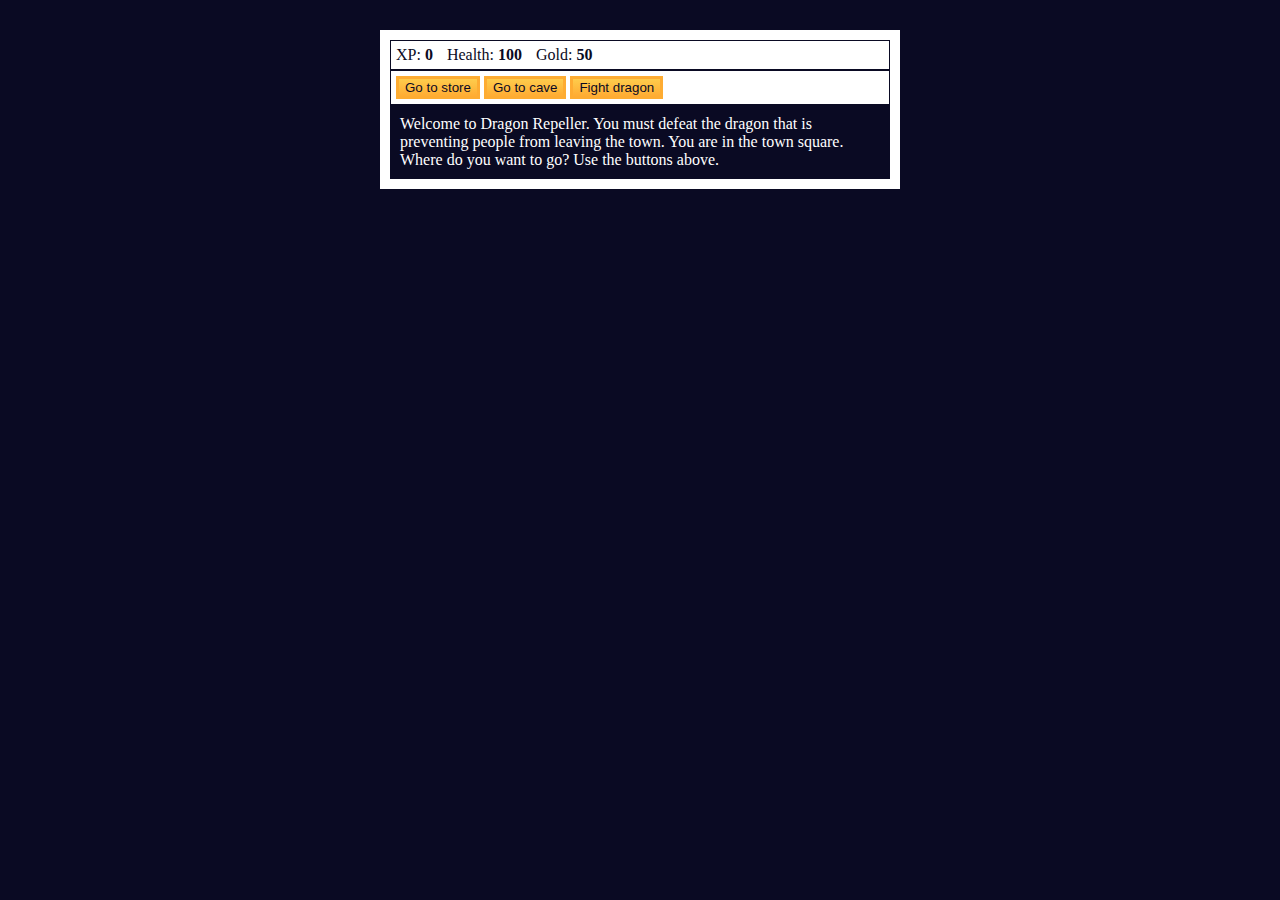
<file: JavaScript RolePlayingGame/index.html>
<!DOCTYPE html>
<html lang="en">
  <head>
    <meta charset="utf-8">
    <link rel="stylesheet" href="./style.css">
    <script src="./script.js" defer></script>
    <title>RPG - Dragon Repeller</title>
  </head>
  <body>
    <div id="game">
      <div id="stats">
        <span class="stat">XP: <strong><span id="xpText">0</span></strong></span>
        <span class="stat">Health: <strong><span id="healthText">100</span></strong></span>
        <span class="stat">Gold: <strong><span id="goldText">50</span></strong></span>
      </div>
      <div id="controls">
        <button id="button1">Go to store</button>
        <button id="button2">Go to cave</button>
        <button id="button3">Fight dragon</button>
      </div>
      <div id="monsterStats">
        <span class="stat">Monster Name: <strong><span id="monsterName"></span></strong></span>
        <span class="stat">Health: <strong><span id="monsterHealth"></span></strong></span>
      </div>
      <div id="text">
        Welcome to Dragon Repeller. You must defeat the dragon that is preventing people from leaving the town. You are in the town square. Where do you want to go? Use the buttons above.
      </div>
    </div>
  </body>
</html>
</file>
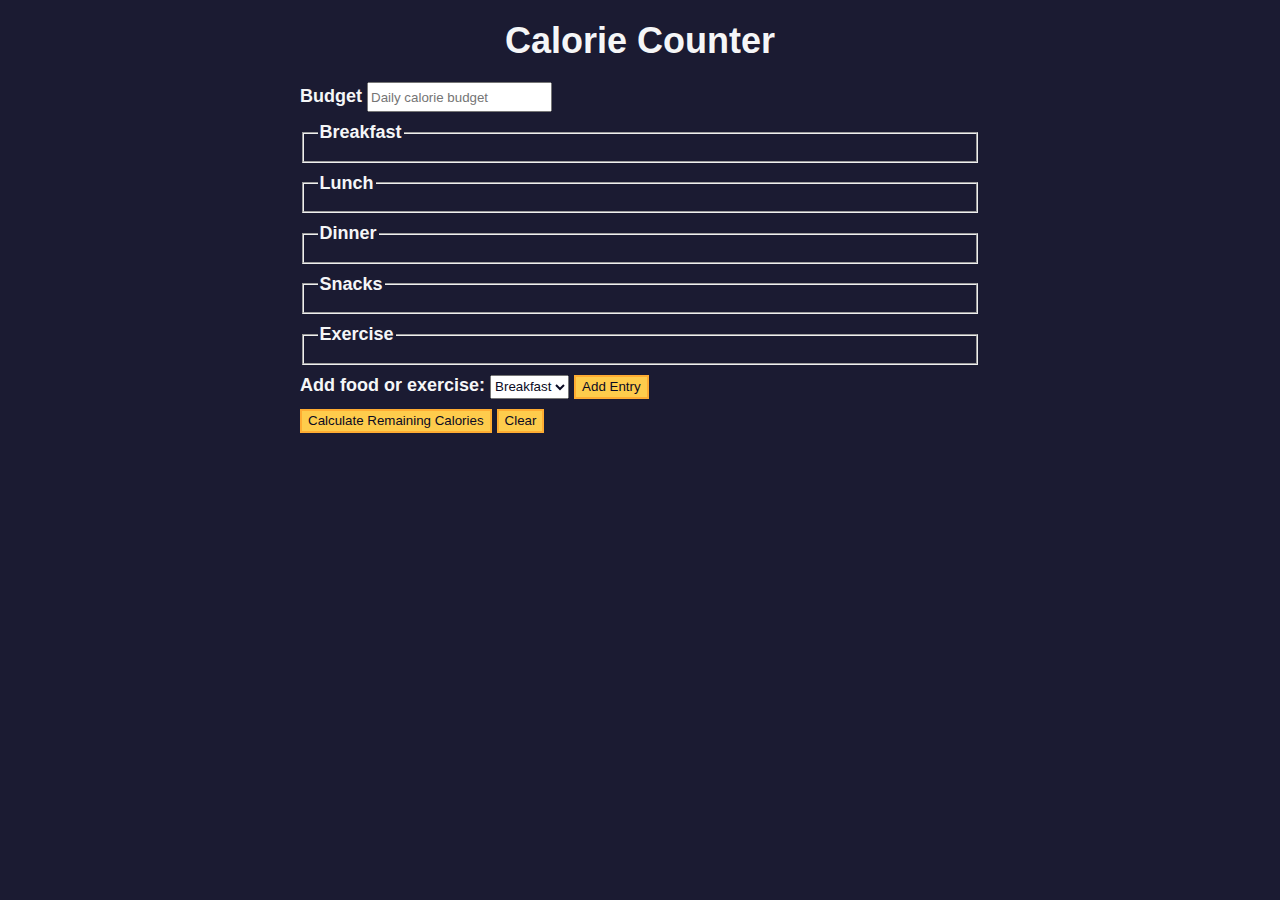
<file: JS Calorie Counter/index.html>
<!DOCTYPE html>
<html lang="en">
  <head>
    <meta charset="utf-8" />
    <meta name="viewport" content="width=device-width, initial-scale=1.0" />
    <link rel="stylesheet" href="styles.css" />
    <script src="./script.js" defer></script>
    <title>Calorie Counter</title>
  </head>
  <body>
    <main>
      <h1>Calorie Counter</h1>
      <div class="container">
        <form id="calorie-counter">
          <label for="budget">Budget</label>
          <input
            type="number"
            min="0"
            id="budget"
            placeholder="Daily calorie budget"
            required
          />
          <fieldset id="breakfast">
            <legend>Breakfast</legend>
            <div class="input-container"></div>
          </fieldset>
          <fieldset id="lunch">
            <legend>Lunch</legend>
            <div class="input-container"></div>
          </fieldset>
          <fieldset id="dinner">
            <legend>Dinner</legend>
            <div class="input-container"></div>
          </fieldset>
          <fieldset id="snacks">
            <legend>Snacks</legend>
            <div class="input-container"></div>
          </fieldset>
          <fieldset id="exercise">
            <legend>Exercise</legend>
            <div class="input-container"></div>
          </fieldset>
          <div class="controls">
            <span>
              <label for="entry-dropdown">Add food or exercise:</label>
              <select id="entry-dropdown" name="options">
                <option value="breakfast" selected>Breakfast</option>
                <option value="lunch">Lunch</option>
                <option value="dinner">Dinner</option>
                <option value="snacks">Snacks</option>
                <option value="exercise">Exercise</option>
              </select>
              <button type="button" id="add-entry">Add Entry</button>
            </span>
          </div>
          <div>
            <button type="submit">
              Calculate Remaining Calories
            </button>
            <button type="button" id="clear">Clear</button>
          </div>
        </form>
        <div id="output" class="output hide"></div>
      </div>
    </main>
  </body>
</html>
</file>
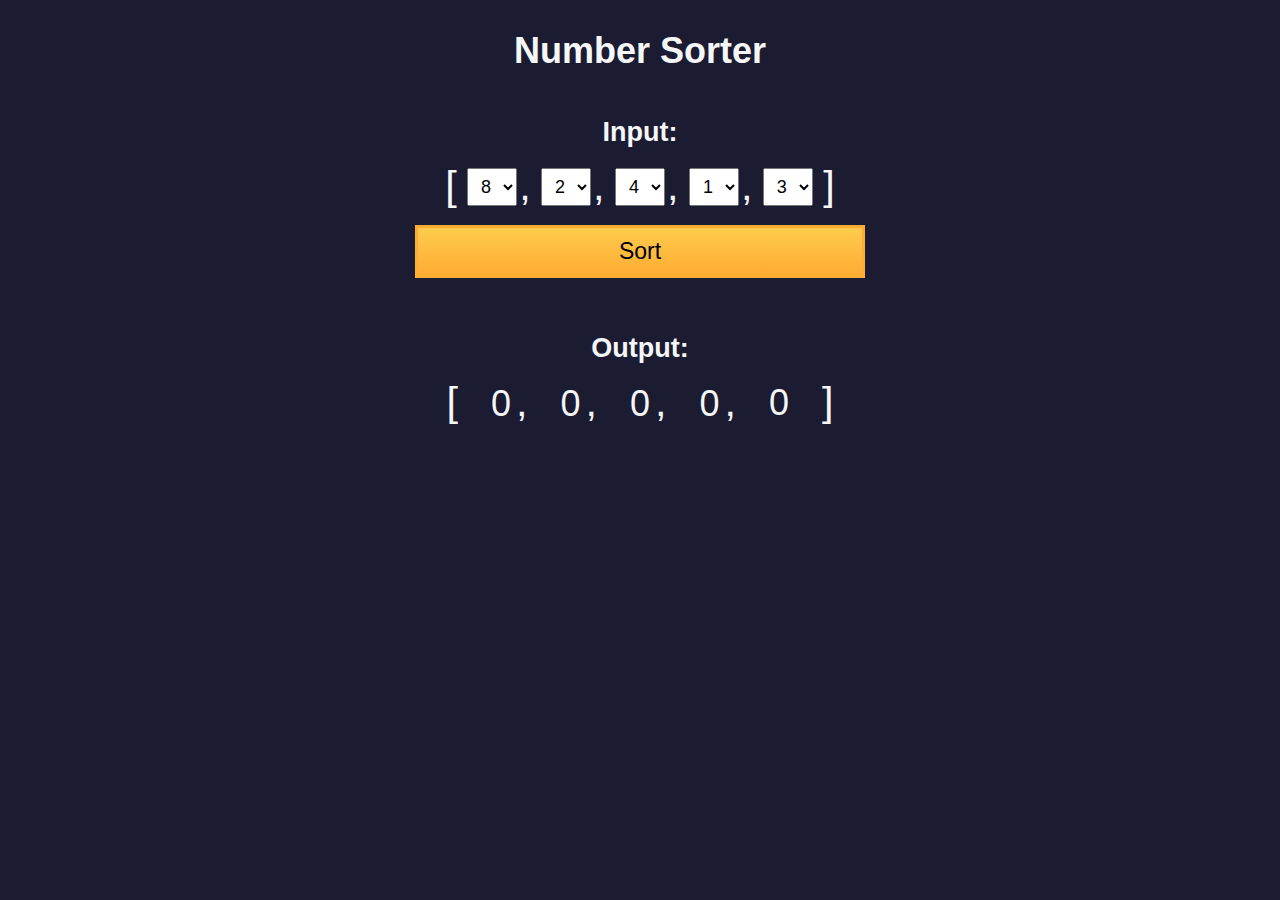
<file: JS Number Sorter/index.html>
<!DOCTYPE html>
<html>
  <head>
    <meta charset="UTF-8" />
    <meta name="viewport" content="width=device-width, initial-scale=1.0" />
    <link rel="stylesheet" type="text/css" href="./styles.css" />
    <title>Number Sorter</title>
  </head>
  <body>
    <main>
      <h1>Number Sorter</h1>
      <form id="form" class="form">
        <h2>Input:</h2>
        <fieldset>
          <span class="bracket">[</span>
          <div>
            <select
              name="values"
              class="values-dropdown"
              aria-label="first number"
            >
              <option value="0">0</option>
              <option value="1">1</option>
              <option value="2">2</option>
              <option value="3">3</option>
              <option value="4">4</option>
              <option value="5">5</option>
              <option value="6">6</option>
              <option value="7">7</option>
              <option value="8" selected>8</option>
              <option value="9">9</option>
            </select>
            <span class="comma">,</span>
          </div>
          <div>
            <select
              name="values"
              class="values-dropdown"
              aria-label="second number"
            >
              <option value="0">0</option>
              <option value="1">1</option>
              <option value="2" selected>2</option>
              <option value="3">3</option>
              <option value="4">4</option>
              <option value="5">5</option>
              <option value="6">6</option>
              <option value="7">7</option>
              <option value="8">8</option>
              <option value="9">9</option>
            </select>
            <span class="comma">,</span>
          </div>
          <div>
            <select
              name="values"
              class="values-dropdown"
              aria-label="third number"
            >
              <option value="0">0</option>
              <option value="1">1</option>
              <option value="2">2</option>
              <option value="3">3</option>
              <option value="4" selected>4</option>
              <option value="5">5</option>
              <option value="6">6</option>
              <option value="7">7</option>
              <option value="8">8</option>
              <option value="9">9</option>
            </select>
            <span class="comma">,</span>
          </div>
          <div>
            <select
              name="values"
              class="values-dropdown"
              aria-label="fourth number"
            >
              <option value="0">0</option>
              <option value="1
              " selected>1</option>
              <option value="2">2</option>
              <option value="3">3</option>
              <option value="4">4</option>
              <option value="5">5</option>
              <option value="6">6</option>
              <option value="7">7</option>
              <option value="8">8</option>
              <option value="9">9</option>
            </select>
            <span class="comma">,</span>
          </div>
          <div>
            <select
              name="values"
              class="values-dropdown"
              aria-label="fifth number"
            >
              <option value="0">0</option>
              <option value="1">1</option>
              <option value="2">2</option>
              <option value="3" selected>3</option>
              <option value="4">4</option>
              <option value="5">5</option>
              <option value="6">6</option>
              <option value="7">7</option>
              <option value="8">8</option>
              <option value="9">9</option>
            </select>
          </div>
          <span class="bracket">]</span>
        </fieldset>
        <button id="sort">Sort</button>
      </form>
      <div class="output-container">
        <h2>Output:</h2>
        <div class="output-array">
          <span class="bracket">[</span>
          <div>
            <span class="output-value" id="output-value-0">0</span>
            <span class="comma">,</span>
          </div>
          <div>
            <span class="output-value" id="output-value-1">0</span>
            <span class="comma">,</span>
          </div>
          <div>
            <span class="output-value" id="output-value-2">0</span>
            <span class="comma">,</span>
          </div>
          <div>
            <span class="output-value" id="output-value-3">0</span>
            <span class="comma">,</span>
          </div>
          <div>
            <span class="output-value" id="output-value-4">0</span>
          </div>
            <span class="bracket">]</span>
        </div>
      </div>
    </main>
    <script src="./script.js"></script>
  </body>
</html>
</file>
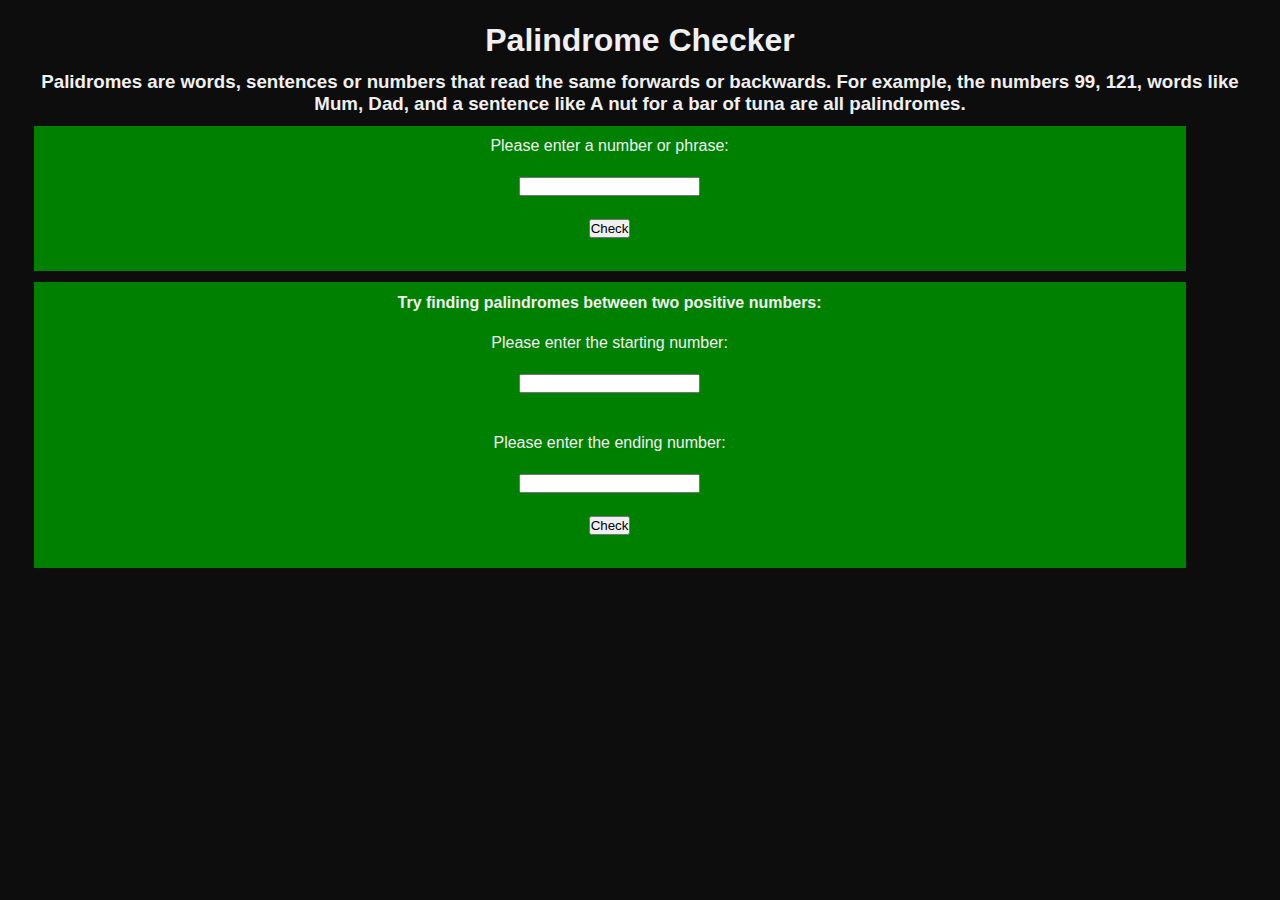
<file: JS Palindrome Checker/index.html>
<!DOCTYPE html>
<html lang="en">
<head>
    <meta charset="UTF-8">
    <meta name="viewport" content="width=device-width, initial-scale=1.0">
    <title>Palindrome Checker</title>
    <link rel="stylesheet" href="styles.css">
    <script src="script.js" defer></script>
</head>
<body>
    <h1 class="title">
        Palindrome Checker
    </h1>
    <h3>
        Palidromes are words, sentences or numbers that read the same forwards or backwards. For example, the numbers 99, 121, words like Mum, Dad, and a sentence like A nut for a bar of tuna are all palindromes.
    </h3> 
    <div class="
    palindrome-div">
        <label for="input-value">Please enter a number or phrase:</label>
        <input id="input-value" class="palindrome-input" value="" type="text">
        <button id="check-button-1" class="palindrome-button">Check</button>
        <p id="result-p-1" class="palindrome-result"></p>
    </div>
    <div>
        <h4>Try finding palindromes between two positive numbers:</h4>
        <label for="starting-number-input">Please enter the starting number:</label>
        <input id="starting-number-input" class="palindrome-input" type="text">
        <br>
        <label for="ending-number-input" class="palindrome-input">Please enter the ending number:</label>
        <input id="ending-number-input" class="palindrome-input" type="text">
        <button id="check-button-2" class="palindrome-button">Check</button>
        <p id="result-p-2" class="palindrome-result"></p>
    </div>
</body>
</html>
</file>
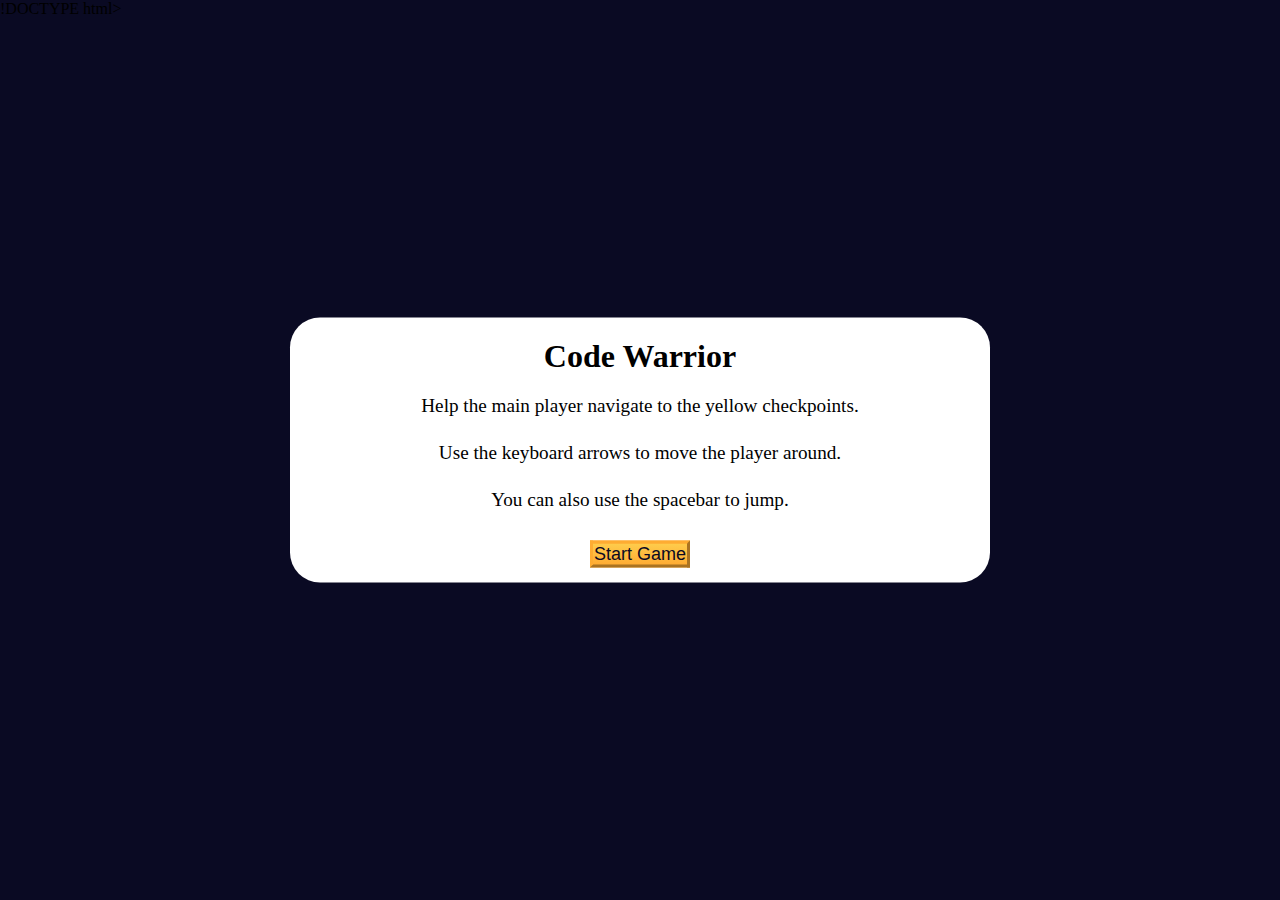
<file: JS Platform Game (OOP)/index.html>
!DOCTYPE html>
<html lang="en">
  <head>
    <meta charset="UTF-8" />
    <meta http-equiv="X-UA-Compatible" content="IE=edge" />
    <meta name="viewport" content="width=device-width, initial-scale=1.0" />
    <title>Learn Intermediate OOP by Building a Platformer Game</title>
    <link rel="stylesheet" href="./styles.css" />
  </head>
  <body>
    <div class="start-screen">
      <h1 class="main-title">Code Warrior</h1>
      <p class="instructions">
        Help the main player navigate to the yellow checkpoints.
      </p>
      <p class="instructions">
        Use the keyboard arrows to move the player around.
      </p>
      <p class="instructions">You can also use the spacebar to jump.</p>

      <div class="btn-container">
        <button class="btn" id="start-btn">Start Game</button>
      </div>
    </div>

    <div class="checkpoint-screen">
      <h2>Congrats!</h2>
      <p>You reached the last checkpoint.</p>
    </div>

    <canvas id="canvas"></canvas>

    <script src="./script.js"></script>
  </body>
</html>
</file>
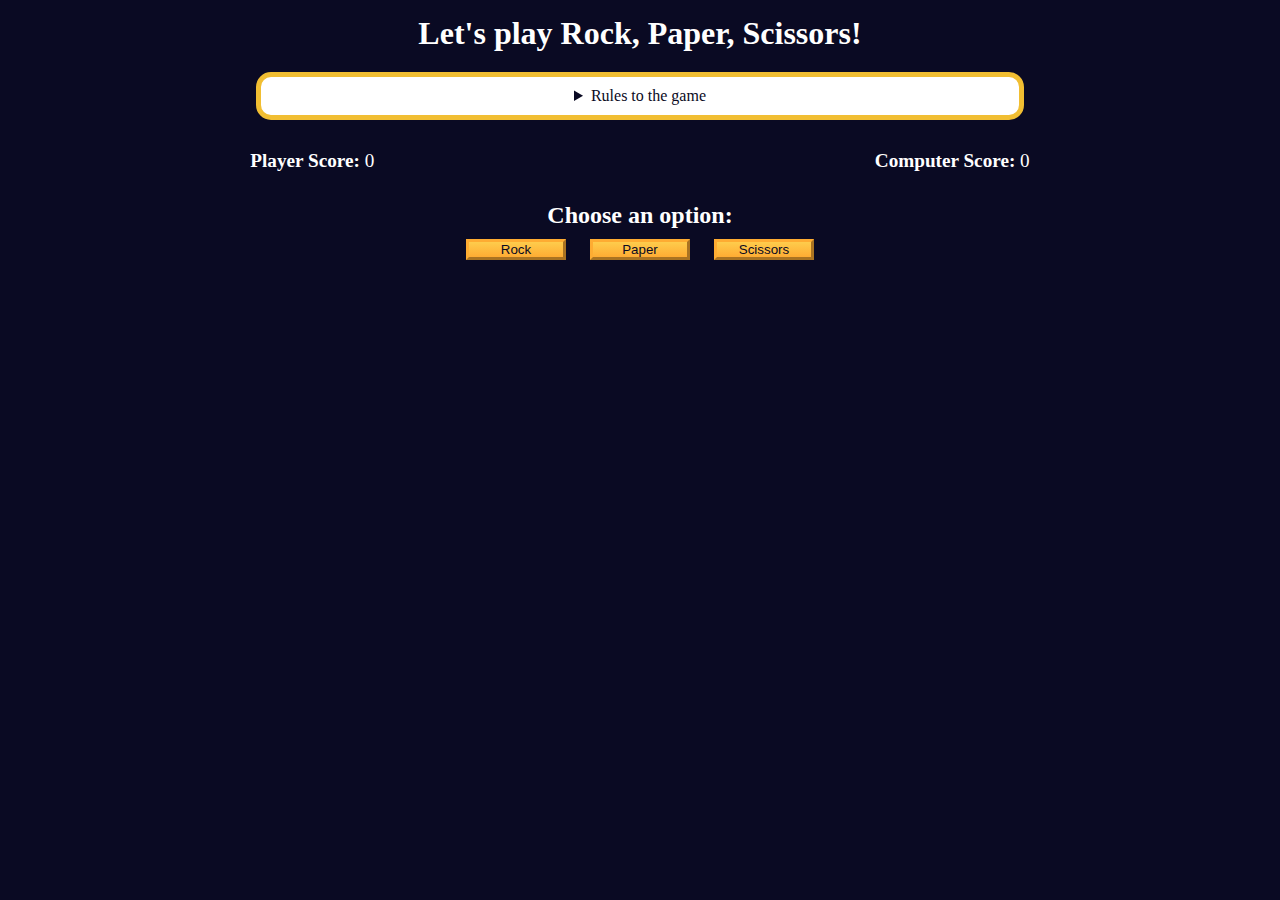
<file: JS Rock, Paper, Scissors Game/index.html>
<!DOCTYPE html>
<html lang="en">
  <head>
    <meta charset="UTF-8" />
    <meta name="viewport" content="width=device-width, initial-scale=1.0" />
    <title>Rock, Paper, Scissors game</title>
    <link rel="stylesheet" href="./styles.css" />
    <script src="./script.js" defer></script>
  </head>
  <body>
    <h1>Let's play Rock, Paper, Scissors!</h1>
    <main>
      <details class="rules-container">
        <summary>Rules to the game</summary>

        <p>You will be playing against the computer.</p>
        <p>You can choose between Rock, Paper, and Scissors.</p>
        <p>The first one to three points wins.</p>

        <p>Here are the rules to getting a point in the game:</p>
        <ul>
          <li>Rock beats Scissors</li>
          <li>Scissors beats Paper</li>
          <li>Paper beats Rock</li>
        </ul>
        <p>
          If the player and computer choose the same option (Ex. Paper and
          Paper), then no one gets the point.
        </p>
      </details>

      <div class="score-container">
        <strong
          >Player Score: <span class="score" id="player-score">0</span></strong
        >
        <strong
          >Computer Score:
          <span class="score" id="computer-score">0</span></strong
        >
      </div>

      <section class="options-container">
        <h2>Choose an option:</h2>
        <div class="btn-container">
          <button id="rock-btn" class="btn">Rock</button>
          <button id="paper-btn" class="btn">Paper</button>
          <button id="scissors-btn" class="btn">Scissors</button>
        </div>
      </section>

      <div class="results-container">
        <p id="results-msg"></p>
        <p id="winner-msg"></p>
        <button class="btn" id="reset-game-btn">Play again?</button>
      </div>
    </main>
  </body>
</html>
</file>
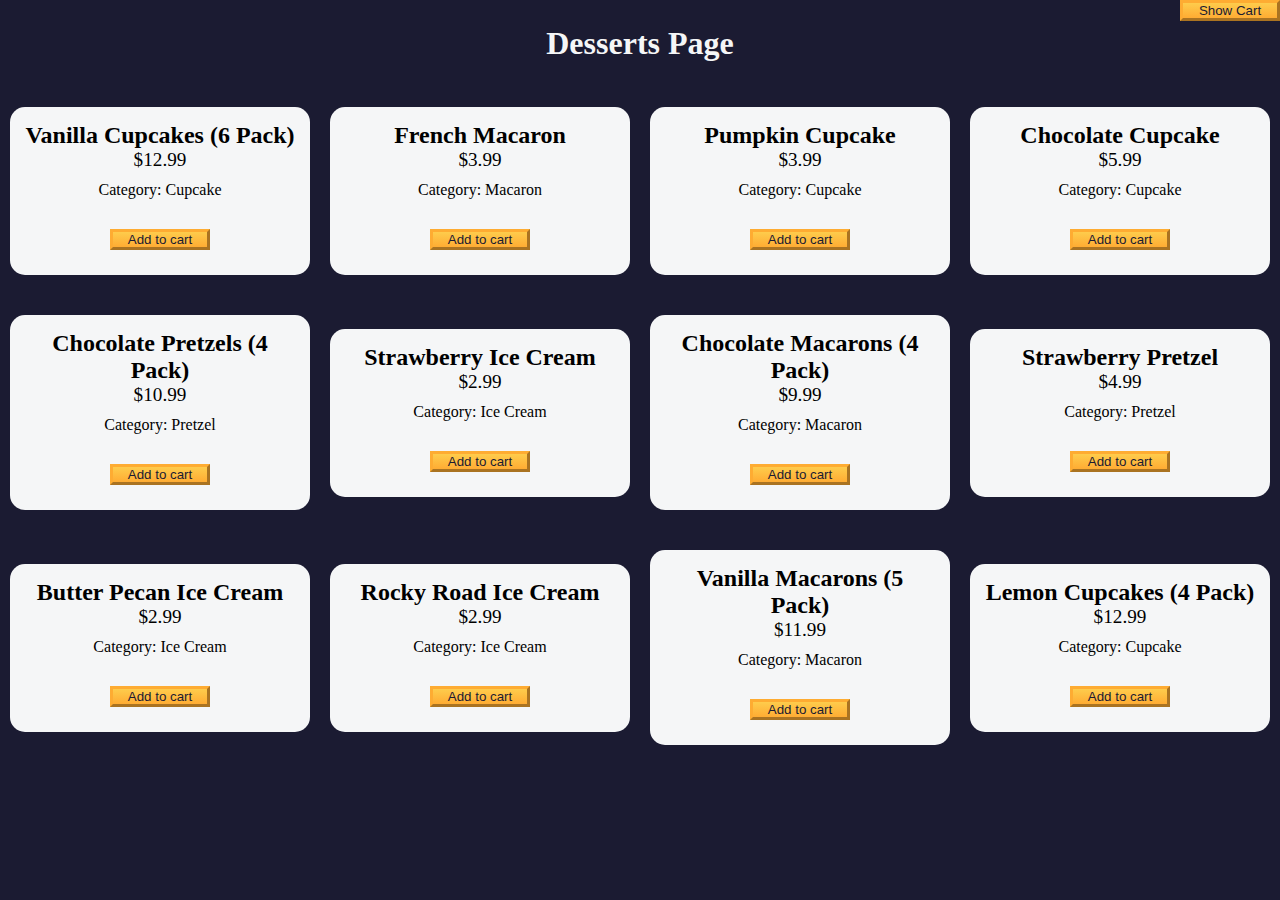
<file: JS Shopping Cart (OOP)/index.html>
<!DOCTYPE html>
<html lang="en">
  <head>
    <meta charset="UTF-8" />
    <meta http-equiv="X-UA-Compatible" content="IE=edge" />
    <meta name="viewport" content="width=device-width, initial-scale=1.0" />
    <title>freeCodeCamp Shopping Cart</title>
    <link rel="stylesheet" href="./styles.css" />
  </head>
  <body>
    <header>
      <h1 class="title">Desserts Page</h1>
    </header>
    <main>
      <button id="cart-btn" type="button" class="btn">
        <span id="show-hide-cart">Show</span> Cart
      </button>
      <div id="cart-container">
        <button class="btn" id="clear-cart-btn">Clear Cart</button>
        <div id="products-container"></div>
        <p>Total number of items: <span id="total-items">0</span></p>
        <p>Subtotal: <span id="subtotal">$0</span></p>
        <p>Taxes: <span id="taxes">$0</span></p>
        <p>Total: <span id="total">$0</span></p>
      </div>
      <div id="dessert-card-container"></div>
    </main>
    <script src="./script.js"></script>
  </body>
</html>
</file>
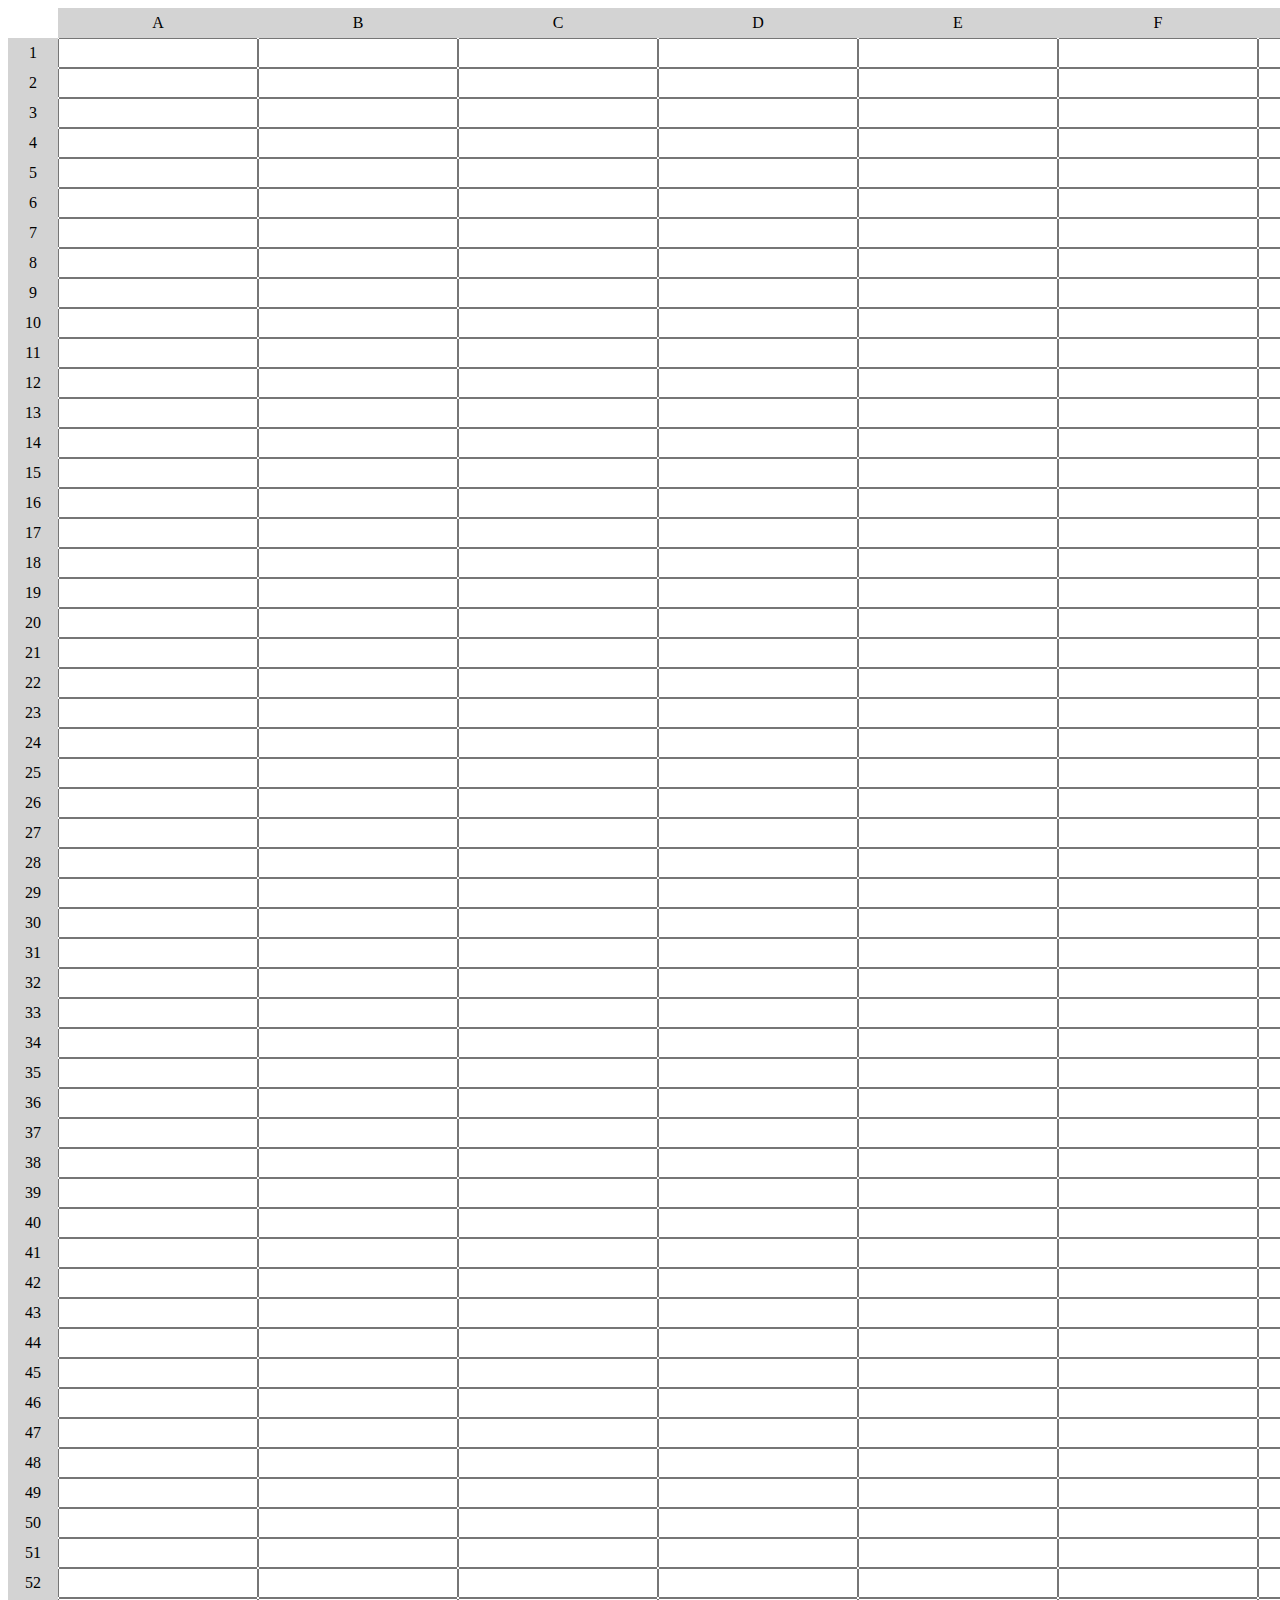
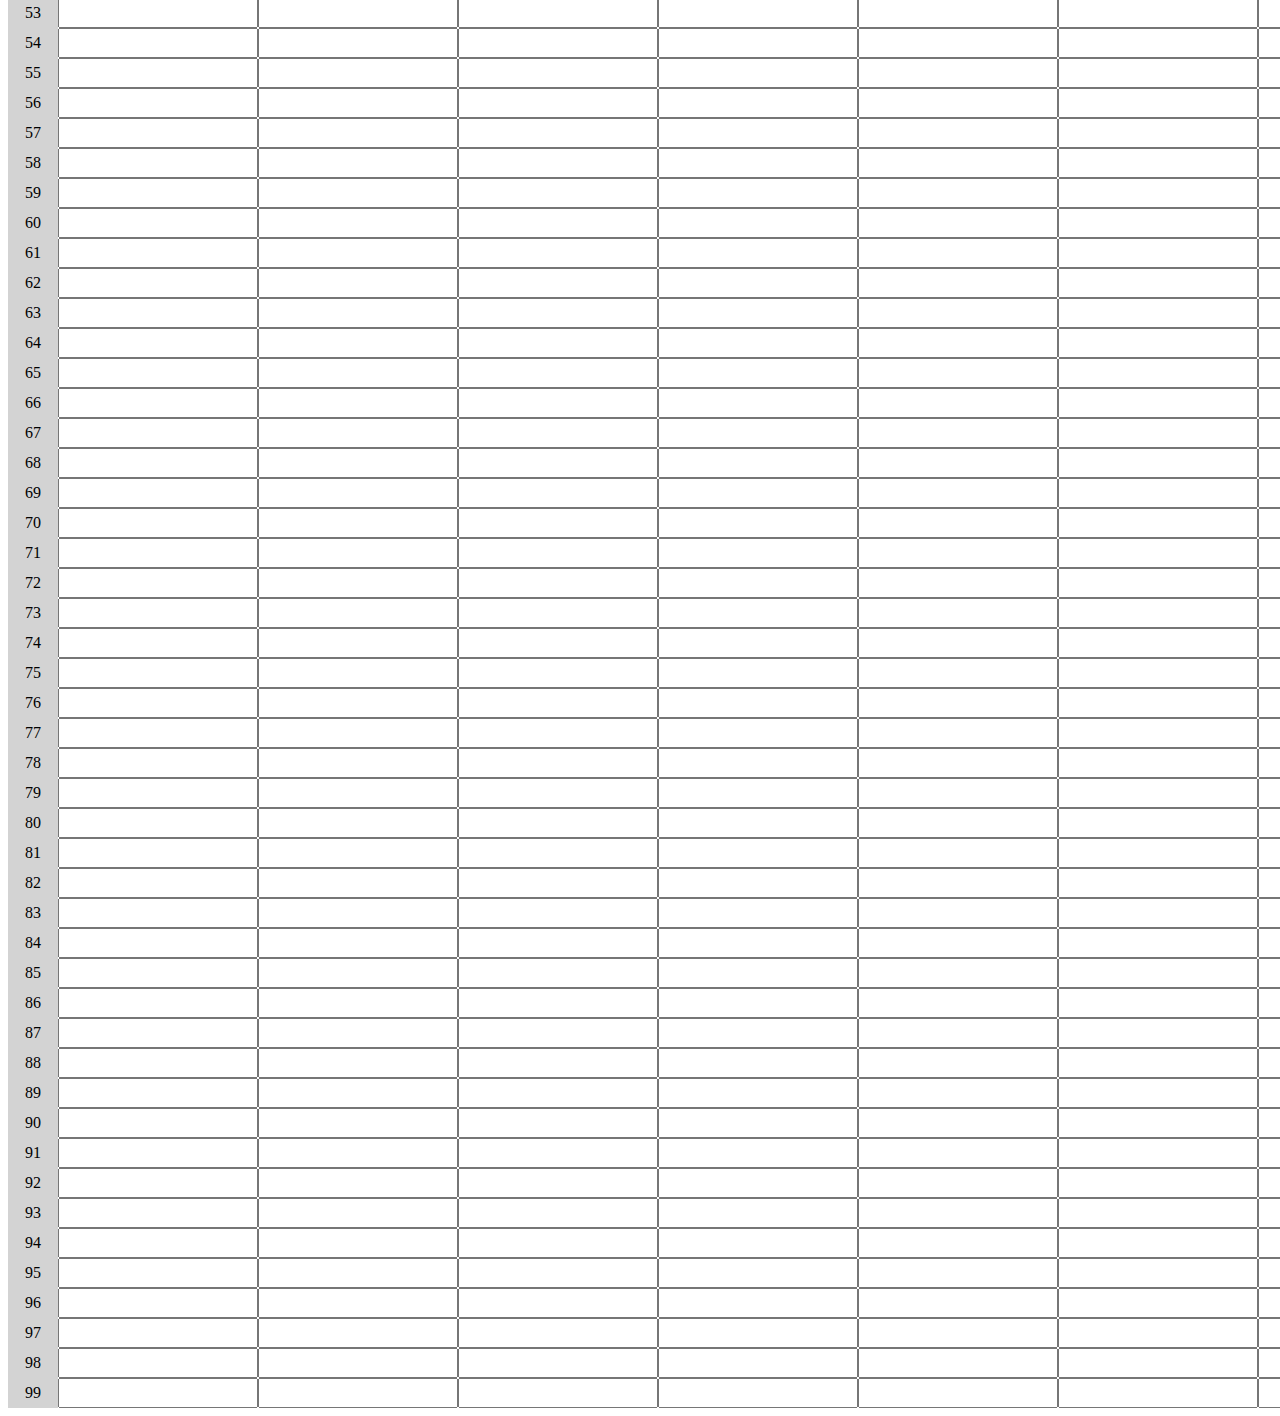
<file: JS Spreadsheet (Functional Programming)/index.html>
<!DOCTYPE html>
<html lang="en">
  <head>
    <meta charset="utf-8" />
    <meta name="viewport" content="width=device-width, initial-scale=1" />
    <link rel="stylesheet" href="./styles.css" />
    <title>Functional Programming Spreadsheet</title>
  </head>
  <body>
    <div id="container">
      <div></div>
    </div>
    <script src="./script.js"></script>
  </body>
</html>
</file>
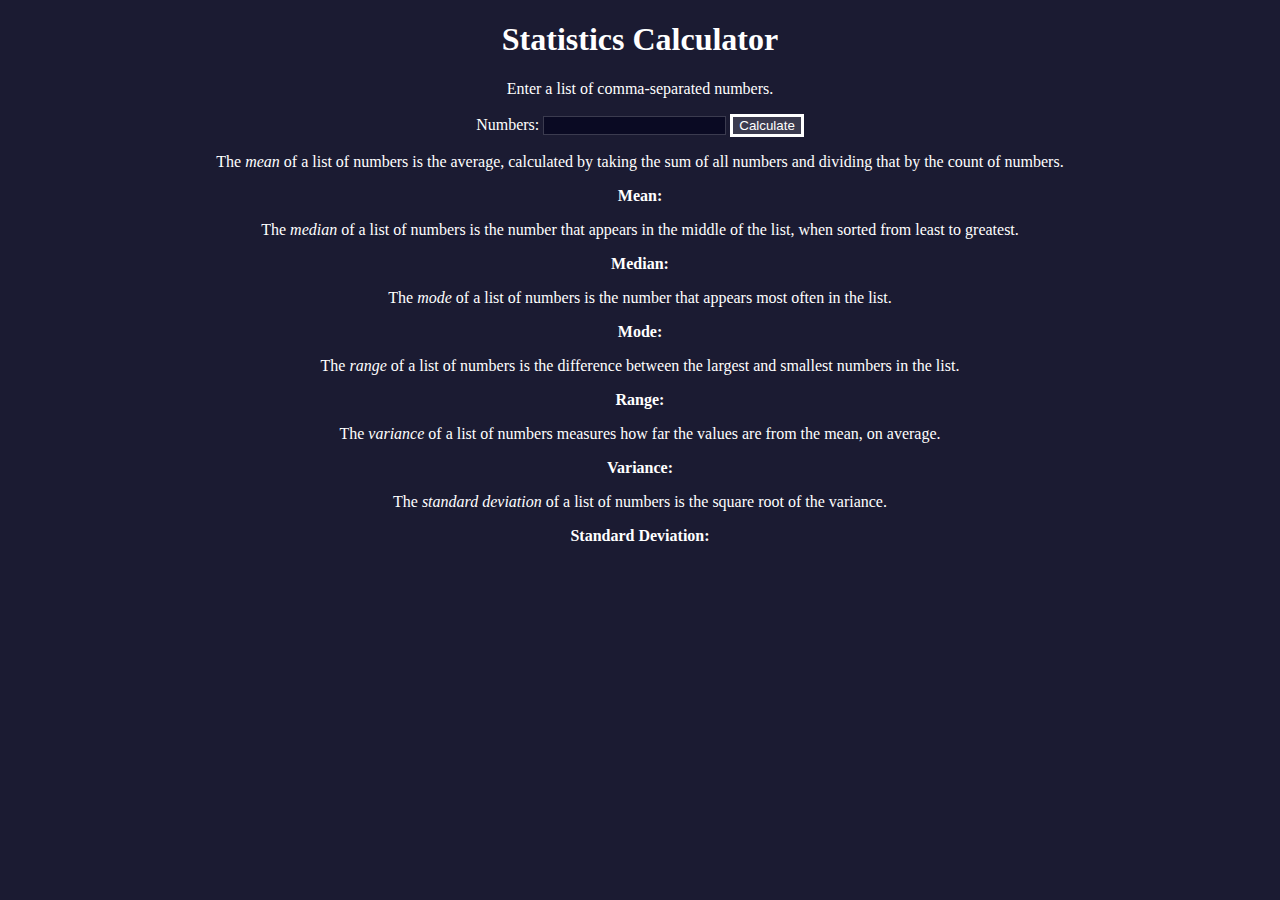
<file: JS Statistics Calculator/index.html>
<!DOCTYPE html>
<html lang="en">
  <head>
    <meta charset="utf-8" />
    <meta name="viewport" content="width=device-width, initial-scale=1" />
    <link rel="stylesheet" href="./styles.css" />
    <script src="./script.js"></script>
    <title>Statistics Calculator</title>
  </head>
  <body>
    <h1>Statistics Calculator</h1>
    <p>Enter a list of comma-separated numbers.</p>
    <form onsubmit="calculate(); return false;">
      <label for="numbers">Numbers:</label>
      <input type="text" name="numbers" id="numbers" />
      <button type="submit">Calculate</button>
    </form>
    <div class="results">
      <p>
        The <dfn>mean</dfn> of a list of numbers is the average, calculated by
        taking the sum of all numbers and dividing that by the count of numbers.
      </p>
      <p class="bold">Mean: <span id="mean"></span></p>
      <p>
        The <dfn>median</dfn> of a list of numbers is the number that appears in
        the middle of the list, when sorted from least to greatest.
      </p>
      <p class="bold">Median: <span id="median"></span></p>
      <p>
        The <dfn>mode</dfn> of a list of numbers is the number that appears most
        often in the list.
      </p>
      <p class="bold">Mode: <span id="mode"></span></p>
      <p>
        The <dfn>range</dfn> of a list of numbers is the difference between the
        largest and smallest numbers in the list.
      </p>
      <p class="bold">Range: <span id="range"></span></p>
      <p>
        The <dfn>variance</dfn> of a list of numbers measures how far the values
        are from the mean, on average.
      </p>
      <p class="bold">Variance: <span id="variance"></span></p>
      <p>
        The <dfn>standard deviation</dfn> of a list of numbers is the square
        root of the variance.
      </p>
      <p class="bold">
        Standard Deviation: <span id="standardDeviation"></span>
      </p>
    </div>
  </body>
</html>
</file>
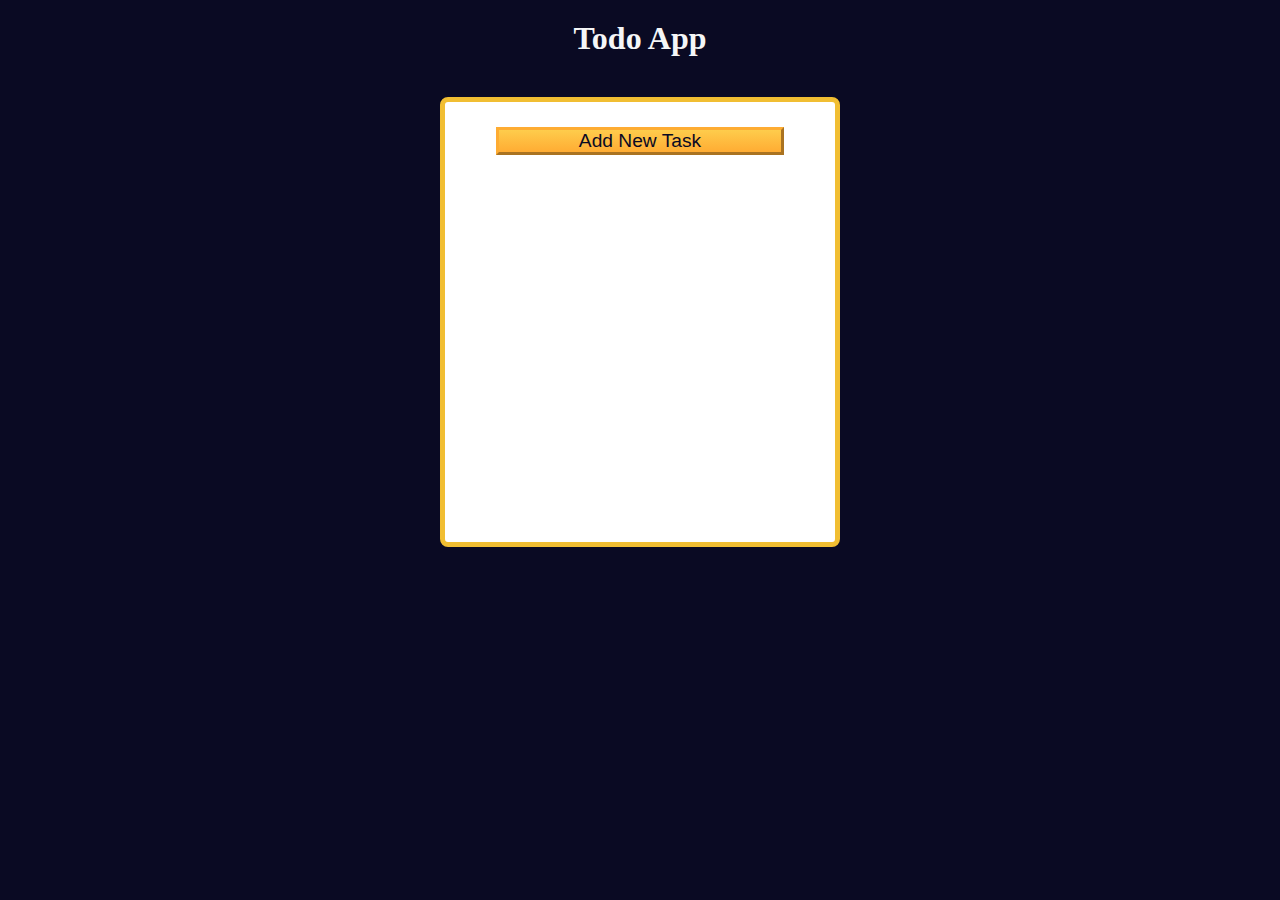
<file: JS To Do App/index.html>
<!DOCTYPE html>
<html lang="en">

<head>
  <meta charset="UTF-8" />
  <meta http-equiv="X-UA-Compatible" content="IE=edge" />
  <meta name="viewport" content="width=device-width, initial-scale=1.0" />
  <title>Learn localStorage by Building a Todo App</title>
  <link rel="stylesheet" href="styles.css" />
  <script src="script.js" defer></script>
</head>

<body>
  <main>
    <h1>Todo App</h1>
    <div class="todo-app">
      <button id="open-task-form-btn" class="btn large-btn">
        Add New Task
      </button>
      <form class="task-form hidden" id="task-form">
        <div class="task-form-header">
          <button id="close-task-form-btn" class="close-task-form-btn" type="button" aria-label="close">
            <svg class="close-icon" xmlns="http://www.w3.org/2000/svg" viewBox="0 0 48 48" width="48px" height="48px"><path fill="#F44336" d="M21.5 4.5H26.501V43.5H21.5z" transform="rotate(45.001 24 24)" /><path fill="#F44336" d="M21.5 4.5H26.5V43.501H21.5z" transform="rotate(135.008 24 24)" /></svg>
          </button>
        </div>
        <div class="task-form-body">
          <label class="task-form-label" for="title-input">Title</label>
          <input required type="text" class="form-control" id="title-input" value="" />
          <label class="task-form-label" for="date-input">Date</label>
          <input type="date" class="form-control" id="date-input" value="" />
          <label class="task-form-label" for="description-input">Description</label>
          <textarea class="form-control" id="description-input" cols="30" rows="5"></textarea>
        </div>
        <div class="task-form-footer">
          <button id="add-or-update-task-btn" class="btn large-btn" type="submit">
            Add Task
          </button>
        </div>
      </form>
      <dialog id="confirm-close-dialog">
        <form method="dialog">
          <p class="discard-message-text">Discard unsaved changes?</p>
          <div class="confirm-close-dialog-btn-container">
            <button id="cancel-btn" class="btn">
              Cancel
            </button>
            <button id="discard-btn" class="btn">
              Discard
            </button>
          </div>
        </form>
      </dialog>
      <div id="tasks-container"></div>
    </div>
  </main>
</body>

</html>
</file>
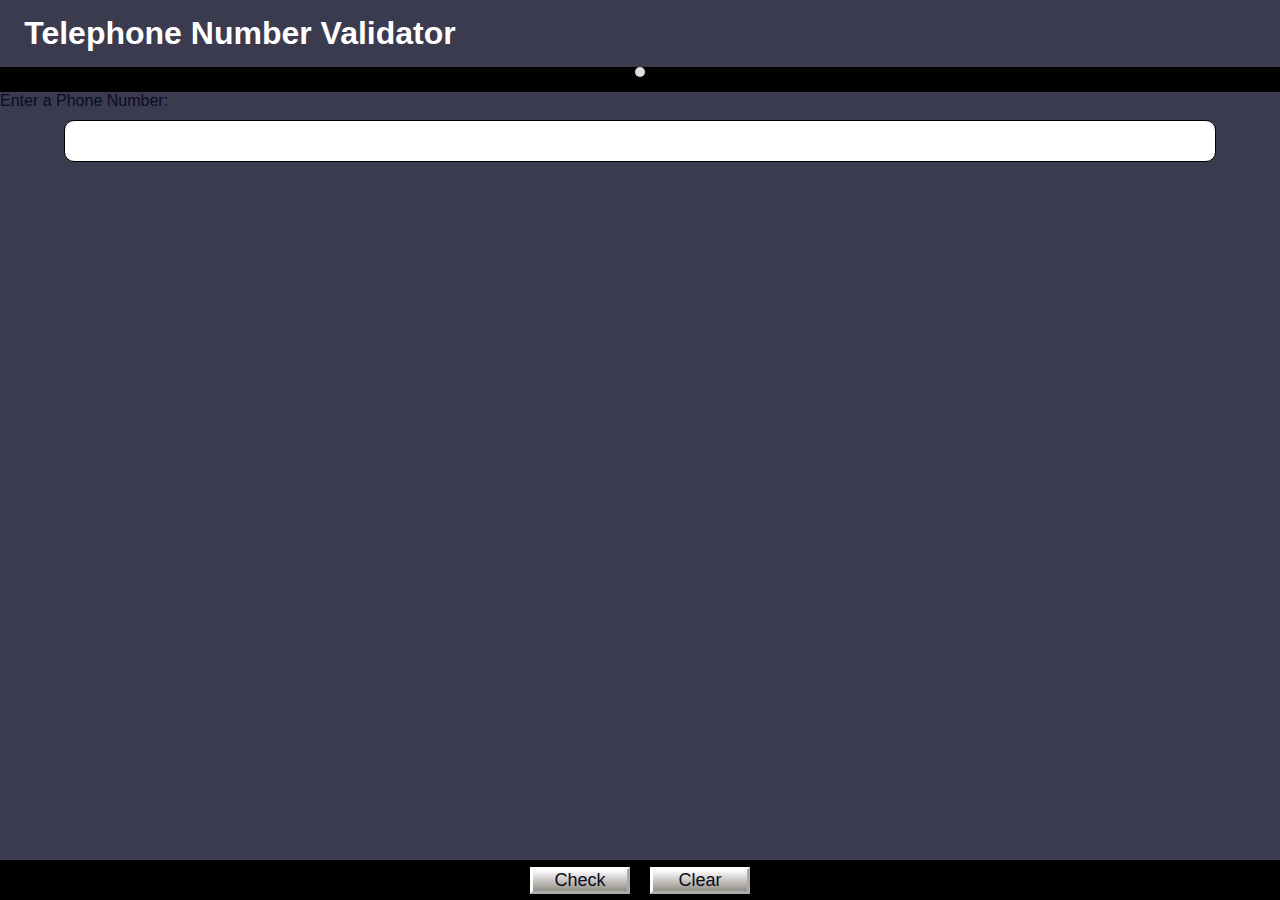
<file: JS US Phone Number Validator/index.html>
<!DOCTYPE html>
<html lang="en">
  <head>
    <meta charset="UTF-8">
    <meta name="viewport" content="width=device-width, initial-scale=1.0">
  <title>Telephone Number Validator</title>
  <link rel="stylesheet" href="styles.css">
  </head>
  <body>
    <h1>Telephone Number Validator</h1>
    <div class="phone container">
      <div class="phone-background">
          <div class="phone-camera"></div>
      </div>
      <label for="user-input">Enter a Phone Number:</label>
      <input maxlength="20" type="text" id="user-input" value="">
      <div id="results-div"></div>
      <div class="phone-footer">
          <button class="btn-styles" id="check-btn">Check</button>
          <button class="btn-styles" id="clear-btn">Clear</button>
      </div>
    </div>
<script src="script.js"></script>
  </body>
</html>
</file>
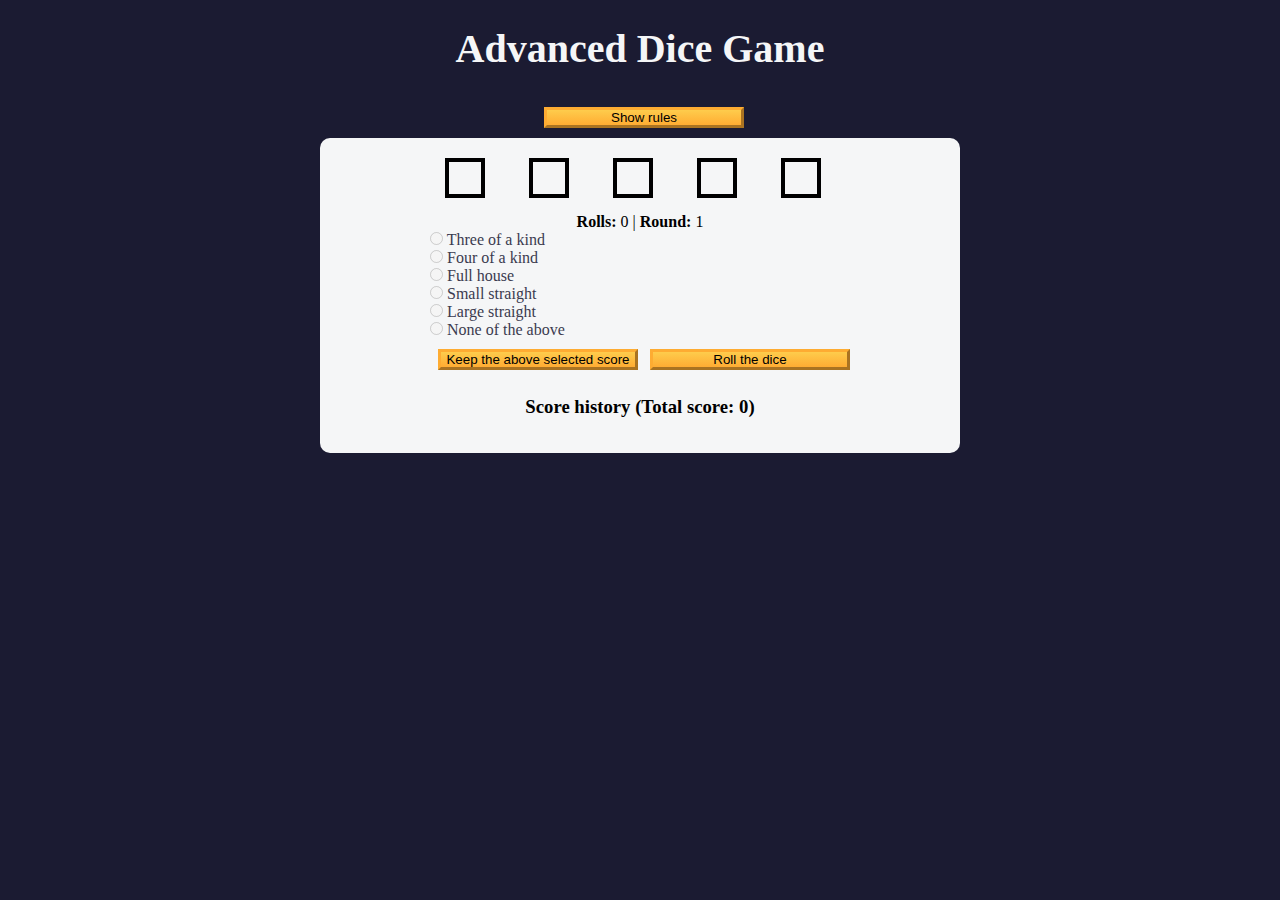
<file: JS Yatzee Clone/index.html>
<!DOCTYPE html>
<html lang="en">

<head>
  <meta charset="utf-8" />
  <meta name="viewport" content="width=device-width, initial-scale=1.0" />
  <title>Advanced Dice Game</title>
  <link rel="stylesheet" href="styles.css" />
  <script src="./script.js" defer></script>
</head>

<body>
  <header>
    <h1>Advanced Dice Game</h1>
    <button class="btn" id="rules-btn" type="button">Show rules</button>
    <div class="rules-container">
      <h2>Rules</h2>
      <ul>
        <li>There are total of six rounds</li>
        <li>You can only roll the dice three times per round</li>
        <li>To start the game, roll the dice</li>
        <li>
          Then, choose from one of the selected scores or roll the dice again
        </li>
        <li>
          If you choose a selected score, then you will move to the next round
        </li>
        <li>
          If you decline to choose a selected score, then you can roll the
          dice again two more times
        </li>
      </ul>
      <h2 class="points">Points</h2>
      <ul>
        <li>Three of a kind: Sum of all five dice</li>
        <li>Four of a kind: Sum of all five dice</li>
        <li>Full house: Three of a kind and a pair - 25 points</li>
        <li>
          Small straight: Four of the dice have consecutive values - 30 points
        </li>
        <li>
          Large straight: All five dice have consecutive values - 40 points
        </li>
      </ul>
    </div>
  </header>

  <main>
    <form id="game">
      <div id="dice">
        <div class="die"></div>
        <div class="die"></div>
        <div class="die"></div>
        <div class="die"></div>
        <div class="die"></div>
      </div>

      <p class="rounds-text">
        <strong>Rolls:</strong> <span id="current-round-rolls">0</span> |
        <strong>Round:</strong> <span id="current-round">1</span>
      </p>

      <div id="score-options">
        <div>
          <input type="radio" name="score-options" id="three-of-a-kind" value="three-of-a-kind" disabled />
          <label for="three-of-a-kind">Three of a kind<span></span></label>
        </div>
        <div>
          <input type="radio" name="score-options" id="four-of-a-kind" value="four-of-a-kind" disabled />
          <label for="four-of-a-kind">Four of a kind<span></span></label>
        </div>
        <div>
          <input type="radio" name="score-options" id="full-house" value="full-house" disabled />
          <label for="full-house">Full house<span></span></label>
        </div>
        <div>
          <input type="radio" name="score-options" id="small-straight" value="small-straight" disabled />
          <label for="small-straight">Small straight<span></span></label>
        </div>
        <div>
          <input type="radio" name="score-options" id="large-straight" value="large-straight" disabled />
          <label for="large-straight">Large straight<span></span></label>
        </div>

        <div>
          <input type="radio" name="score-options" id="none" value="none" disabled />
          <label for="none">None of the above<span></span></label>
        </div>
      </div>

      <button class="btn" id="keep-score-btn" type="button">
        Keep the above selected score
      </button>
      <button class="btn" id="roll-dice-btn" type="button">
        Roll the dice
      </button>
    </form>

    <div id="scores">
      <h3>Score history (Total score: <span id="total-score">0</span>)</h3>
      <ol id="score-history"></ol>
    </div>
  </main>
</body>

</html>
</file>
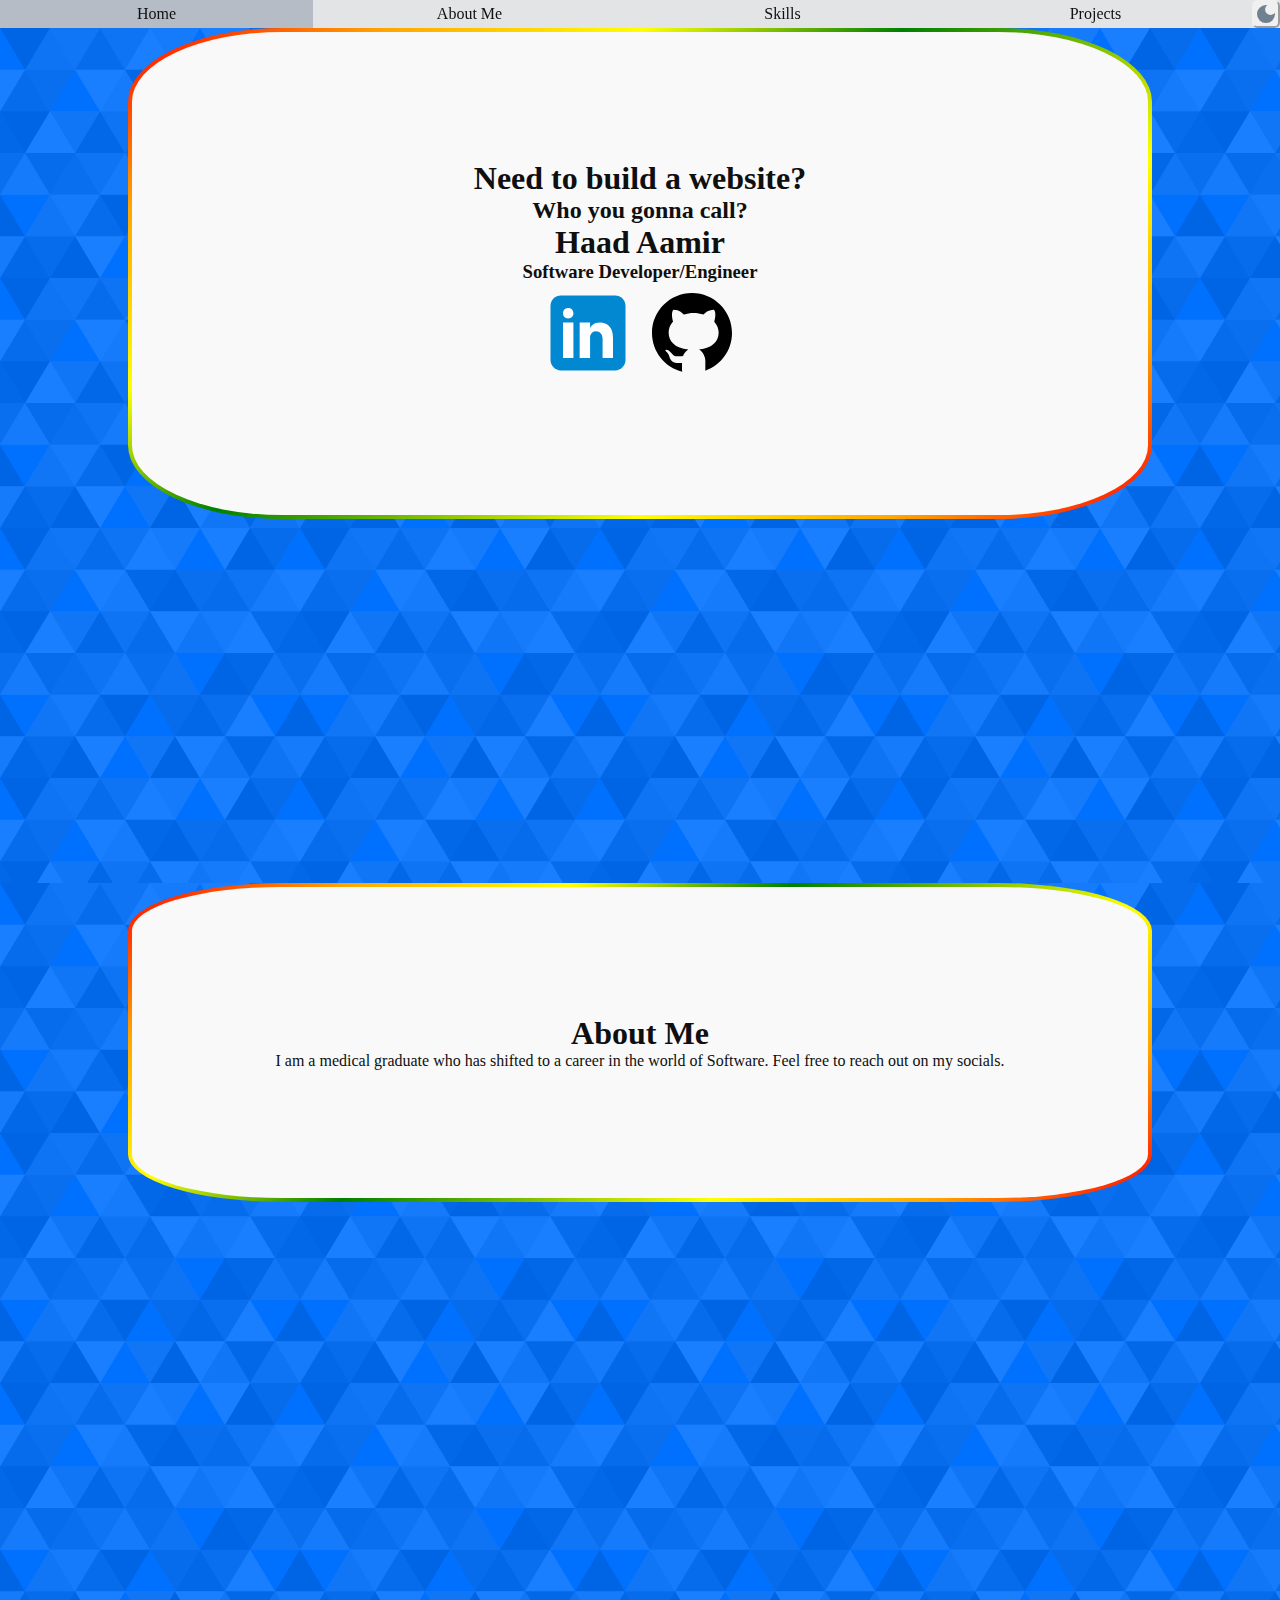
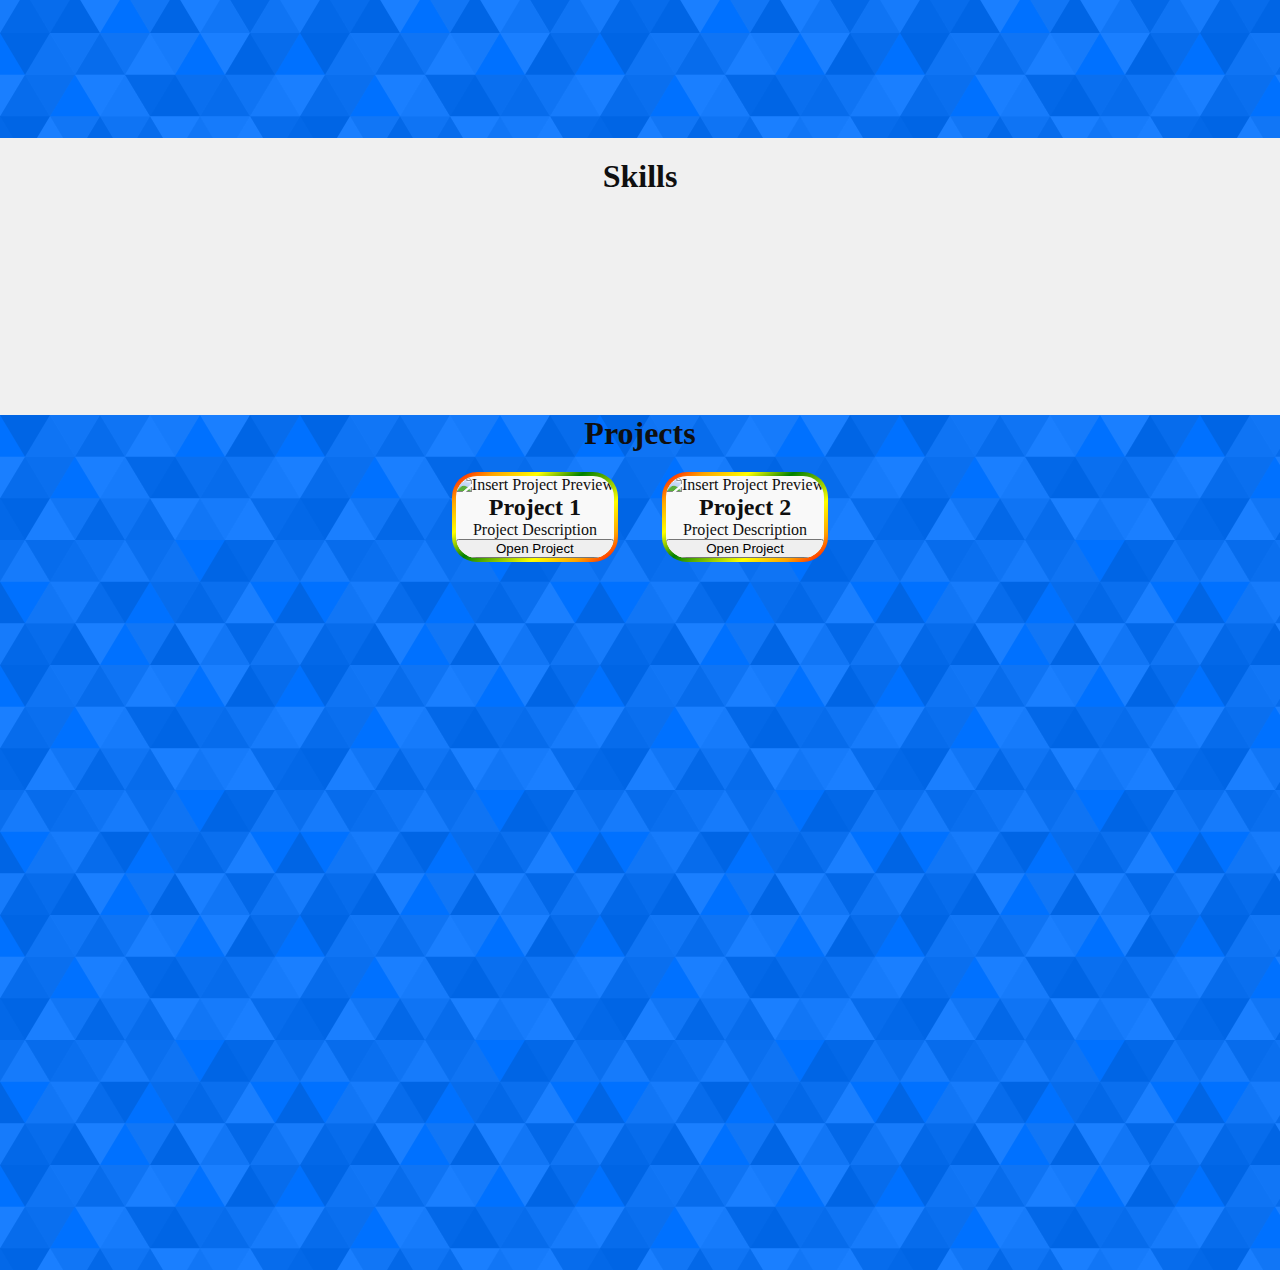
<file: Portfolio Website/index.html>
<!DOCTYPE html>
<html lang="en">
<head>
    <meta charset="UTF-8">
    <meta name="viewport" content="width=device-width, initial-scale=1.0">
    <title>Haad Aamir: Software Engineer/Web Developer</title>
    <meta name="description" content="Want to hire someone to make a website? Learn more about me and why I can help you">
    <link rel="stylesheet" href="./styles.css">
    <script src="script.js" defer></script>
</head>
<body class="darkmode">
    <nav class="nav" id="nav">
        <button class="dropdown" aria-controls="topnav" aria-expanded="false">
            <span class="sr-only">
                <svg xmlns="http://www.w3.org/2000/svg" height="24px" viewBox="0 -960 960 960" width="24px" fill="#708090"><path d="M120-240v-80h720v80H120Zm0-200v-80h720v80H120Zm0-200v-80h720v80H120Z"/>
                </svg>
            </span>
        </button>
            <ul class="topnav" data-visible="false">
                <li class="navli"><a href="#home">Home</a></li>
                <li class="navli"><a href="#aboutMe">About Me</a></li>
                <li class="navli"><a href="#skills">Skills</a></li>
                <li class="navli"><a href="#projects">Projects</a></li>
                <!-- <li class="navli"><a href="#contactMe">Contact Me</a></li> -->
            </ul>
            <button class="theme-switch" id="theme-switch">
                <svg xmlns="http://www.w3.org/2000/svg" height="24px" viewBox="0 -960 960 960" width="24px" fill="#e8eaed"><path d="M480-280q-83 0-141.5-58.5T280-480q0-83 58.5-141.5T480-680q83 0 141.5 58.5T680-480q0 83-58.5 141.5T480-280ZM200-440H40v-80h160v80Zm720 0H760v-80h160v80ZM440-760v-160h80v160h-80Zm0 720v-160h80v160h-80ZM256-650l-101-97 57-59 96 100-52 56Zm492 496-97-101 53-55 101 97-57 59Zm-98-550 97-101 59 57-100 96-56-52ZM154-212l101-97 55 53-97 101-59-57Z"/>
                </svg>
                <svg xmlns="http://www.w3.org/2000/svg" height="24px" viewBox="0 -960 960 960" width="24px" fill="#e8eaed"><path d="M480-120q-150 0-255-105T120-480q0-150 105-255t255-105q14 0 27.5 1t26.5 3q-41 29-65.5 75.5T444-660q0 90 63 153t153 63q55 0 101-24.5t75-65.5q2 13 3 26.5t1 27.5q0 150-105 255T480-120Z"/>
                </svg>
            </button>
    </nav>
    <div class="intro section" id="home">
        <div class="spacing">
            <h1>Need to build a website?</h1>
            <h2>Who you gonna call?</h2>
            <h1 class="name" >Haad Aamir</h1>
            <h3 class="role">Software Developer/Engineer</h3>
            <ul class="socials">
                <li class="linkedin">
                    <a href="https://www.linkedin.com/in/haad-aamir" alt="linkedin profile" target="_blank">
                        <svg xmlns="http://www.w3.org/2000/svg" x="0px" y="0px" width="100" height="100" viewBox="0 0 48 48">
                        <path fill="#0288D1" d="M42,37c0,2.762-2.238,5-5,5H11c-2.761,0-5-2.238-5-5V11c0-2.762,2.239-5,5-5h26c2.762,0,5,2.238,5,5V37z"></path><path fill="#FFF" d="M12 19H17V36H12zM14.485 17h-.028C12.965 17 12 15.888 12 14.499 12 13.08 12.995 12 14.514 12c1.521 0 2.458 1.08 2.486 2.499C17 15.887 16.035 17 14.485 17zM36 36h-5v-9.099c0-2.198-1.225-3.698-3.192-3.698-1.501 0-2.313 1.012-2.707 1.99C24.957 25.543 25 26.511 25 27v9h-5V19h5v2.616C25.721 20.5 26.85 19 29.738 19c3.578 0 6.261 2.25 6.261 7.274L36 36 36 36z"></path>
                    </svg>
                    </a>
                </li>
                <li class="github">
                     <svg xmlns="http://www.w3.org/2000/svg" x="0px" y="0px" width="100" height="100" viewBox="0 0 30 30">
                    <path d="M15,3C8.373,3,3,8.373,3,15c0,5.623,3.872,10.328,9.092,11.63C12.036,26.468,12,26.28,12,26.047v-2.051 c-0.487,0-1.303,0-1.508,0c-0.821,0-1.551-0.353-1.905-1.009c-0.393-0.729-0.461-1.844-1.435-2.526 c-0.289-0.227-0.069-0.486,0.264-0.451c0.615,0.174,1.125,0.596,1.605,1.222c0.478,0.627,0.703,0.769,1.596,0.769 c0.433,0,1.081-0.025,1.691-0.121c0.328-0.833,0.895-1.6,1.588-1.962c-3.996-0.411-5.903-2.399-5.903-5.098 c0-1.162,0.495-2.286,1.336-3.233C9.053,10.647,8.706,8.73,9.435,8c1.798,0,2.885,1.166,3.146,1.481C13.477,9.174,14.461,9,15.495,9 c1.036,0,2.024,0.174,2.922,0.483C18.675,9.17,19.763,8,21.565,8c0.732,0.731,0.381,2.656,0.102,3.594 c0.836,0.945,1.328,2.066,1.328,3.226c0,2.697-1.904,4.684-5.894,5.097C18.199,20.49,19,22.1,19,23.313v2.734 c0,0.104-0.023,0.179-0.035,0.268C23.641,24.676,27,20.236,27,15C27,8.373,21.627,3,15,3z"></path>
                    </svg>
                </li>
            </ul>
        </div>
    </div>
    <div class="aboutMe section" id="aboutMe">
        <div class="spacing">
            <h1 class="aboutMeHead">About Me</h1>
            <p>I am a medical graduate who has shifted to a career in the world of Software. Feel free to reach out on my socials.</p>
        </div>
    </div>
    <div class="skills" id="skills">
        <h1 class="skillsHead">Skills</h1>
        <div class="slider">
            <ul class="codeLang">
                <li class="python lang">
                <svg width="800px" height="800px" viewBox="5.591 -165.238 474.801 474.801" xmlns="http://www.w3.org/2000/svg"><path d="M184.614 61.929c0-14.562-4.152-22.038-12.457-22.447-3.305-.156-6.53.37-9.669 1.589-2.505.896-4.191 1.784-5.078 2.681V78.51c5.312 3.334 10.029 4.884 14.143 4.64 8.703-.577 13.061-7.643 13.061-21.221zm10.244.604c0 7.398-1.735 13.539-5.225 18.422-3.889 5.527-9.279 8.373-16.17 8.529-5.195.165-10.547-1.462-16.054-4.874v31.591l-8.909-3.178v-70.12c1.462-1.793 3.344-3.333 5.624-4.64 5.303-3.09 11.745-4.678 19.329-4.756l.126.126c6.931-.087 12.271 2.759 16.024 8.529 3.5 5.293 5.255 12.077 5.255 20.371zM249.305 83.266c0 9.923-.994 16.794-2.982 20.615-1.998 3.82-5.8 6.871-11.414 9.143-4.552 1.793-9.475 2.768-14.757 2.934l-1.473-5.614c5.371-.73 9.153-1.462 11.346-2.193 4.318-1.462 7.281-3.703 8.909-6.706 1.306-2.446 1.949-7.115 1.949-14.025V85.1c-6.092 2.769-12.476 4.143-19.152 4.143-4.387 0-8.256-1.374-11.59-4.143-3.743-3.012-5.614-6.832-5.614-11.462v-37.08l8.909-3.051v37.321c0 3.986 1.286 7.057 3.859 9.211s5.907 3.188 9.991 3.109c4.084-.088 8.46-1.667 13.109-4.757v-43.54h8.909v48.415zM284.082 88.997a35.51 35.51 0 0 1-2.934.126c-5.039 0-8.968-1.198-11.774-3.606-2.798-2.407-4.201-5.73-4.201-9.971v-35.09h-6.102v-5.604h6.102V19.968l8.899-3.168v18.052h10.01v5.604h-10.01v34.846c0 3.344.896 5.712 2.689 7.097 1.54 1.14 3.987 1.793 7.32 1.959v4.639zM338.023 88.266h-8.909V53.878c0-3.499-.818-6.511-2.446-9.025-1.881-2.847-4.493-4.27-7.847-4.27-4.084 0-9.191 2.154-15.322 6.462v41.221h-8.908V6.069l8.908-2.807V40.7c5.692-4.143 11.911-6.219 18.666-6.219 4.718 0 8.538 1.589 11.463 4.757 2.934 3.167 4.396 7.115 4.396 11.833v37.195h-.001zM385.374 60.526c0-5.595-1.062-10.215-3.178-13.87-2.515-4.454-6.423-6.804-11.706-7.047-9.767.565-14.641 7.563-14.641 20.976 0 6.15 1.014 11.287 3.061 15.41 2.612 5.254 6.531 7.847 11.756 7.759 9.805-.079 14.708-7.818 14.708-23.228zm9.757.058c0 7.964-2.037 14.592-6.102 19.884-4.475 5.927-10.653 8.899-18.539 8.899-7.817 0-13.909-2.973-18.305-8.899-3.987-5.292-5.976-11.92-5.976-19.884 0-7.485 2.154-13.782 6.463-18.909 4.552-5.439 10.536-8.168 17.935-8.168 7.397 0 13.421 2.729 18.061 8.168 4.309 5.127 6.463 11.424 6.463 18.909zM446.205 88.266h-8.909V51.929c0-3.986-1.198-7.096-3.596-9.338-2.398-2.232-5.596-3.314-9.582-3.227-4.229.078-8.256 1.462-12.076 4.143v44.759h-8.909v-45.86c5.127-3.732 9.845-6.17 14.153-7.31 4.064-1.062 7.651-1.589 10.741-1.589 2.114 0 4.104.204 5.975.614 3.499.809 6.346 2.31 8.538 4.513 2.447 2.437 3.665 5.36 3.665 8.782v40.85z" fill="#646464"/><linearGradient id="a" gradientUnits="userSpaceOnUse" x1="-2031.312" y1="275.868" x2="-1922.296" y2="182.075" gradientTransform="matrix(.5625 0 0 -.568 1145.56 166.282)"><stop offset="0" stop-color="#5a9fd4"/><stop offset="1" stop-color="#306998"/></linearGradient><path d="M60.51 6.398c-4.584.021-8.961.412-12.812 1.094-11.346 2.005-13.406 6.2-13.406 13.938v10.219h26.812v3.406H24.229c-7.792 0-14.616 4.684-16.75 13.594-2.462 10.213-2.571 16.586 0 27.25 1.906 7.938 6.458 13.594 14.25 13.594h9.219v-12.25c0-8.85 7.657-16.656 16.75-16.656h26.781c7.455 0 13.406-6.138 13.406-13.625V21.429c0-7.266-6.13-12.725-13.406-13.938-4.607-.766-9.385-1.115-13.969-1.093zm-14.5 8.218c2.77 0 5.031 2.299 5.031 5.125 0 2.816-2.262 5.094-5.031 5.094-2.779 0-5.031-2.277-5.031-5.094 0-2.826 2.252-5.125 5.031-5.125z" fill="url(#a)"/><linearGradient id="b" gradientUnits="userSpaceOnUse" x1="-1880.151" y1="125.305" x2="-1919.08" y2="180.384" gradientTransform="matrix(.5625 0 0 -.568 1145.56 166.282)"><stop offset="0" stop-color="#ffd43b"/><stop offset="1" stop-color="#ffe873"/></linearGradient><path d="M91.229 35.054V46.96c0 9.231-7.826 17-16.75 17H47.698c-7.336 0-13.406 6.278-13.406 13.625v25.531c0 7.267 6.318 11.541 13.406 13.625 8.487 2.496 16.626 2.947 26.781 0 6.75-1.954 13.406-5.888 13.406-13.625V92.898H61.104v-3.406h40.187c7.793 0 10.696-5.436 13.406-13.594 2.8-8.398 2.681-16.476 0-27.25-1.926-7.757-5.604-13.594-13.406-13.594H91.229zM76.166 99.71c2.779 0 5.031 2.277 5.031 5.094 0 2.826-2.252 5.125-5.031 5.125-2.77 0-5.031-2.299-5.031-5.125 0-2.816 2.262-5.094 5.031-5.094z" fill="url(#b)"/><path d="M463.554 26.909h1.562v-9.796h3.699v-1.168h-8.962v1.168h3.7v9.796m6.648 0h1.334v-8.947l2.896 8.946h1.485l3.019-8.916v8.917h1.456V15.946h-1.926l-3.299 9.393-2.812-9.393h-2.153v10.963" fill="#646464"/><radialGradient id="c" cx="-3393.238" cy="376.791" r="29.037" gradientTransform="matrix(0 -.2399 -1.0547 0 458.797 -680.1)" gradientUnits="userSpaceOnUse"><stop offset="0" stop-color="#b8b8b8" stop-opacity=".498"/><stop offset="1" stop-color="#7f7f7f" stop-opacity="0"/></radialGradient><path d="M97.339 134.098c0 3.848-16.087 6.967-35.932 6.967-19.844 0-35.931-3.119-35.931-6.967s16.087-6.968 35.931-6.968c19.845 0 35.932 3.12 35.932 6.968z" opacity=".444" fill="url(#c)"/></svg>
                </li>
                <li class="html lang">
                <svg width="800px" height="800px" viewBox="-52.5 0 361 361" version="1.1" xmlns="http://www.w3.org/2000/svg" xmlns:xlink="http://www.w3.org/1999/xlink" preserveAspectRatio="xMidYMid">
                <g>
                    <path d="M255.554813,70.7657143 L232.31367,331.125451 L127.843868,360.087912 L23.6617143,331.166242 L0.445186813,70.7657143 L255.554813,70.7657143 L255.554813,70.7657143 Z" fill="#E44D26">
            
            </path>
                    <path d="M128,337.950242 L212.416703,314.546637 L232.277802,92.0573187 L128,92.0573187 L128,337.950242 L128,337.950242 Z" fill="#F16529">
            
            </path>
                    <path d="M82.8202198,155.932132 L128,155.932132 L128,123.994725 L47.917011,123.994725 L48.6814945,132.562989 L56.530989,220.572835 L128,220.572835 L128,188.636132 L85.7389011,188.636132 L82.8202198,155.932132 L82.8202198,155.932132 Z" fill="#EBEBEB">
            
            </path>
                    <path d="M90.0177582,236.54189 L57.957978,236.54189 L62.4323516,286.687648 L127.853011,304.848879 L128,304.808088 L128,271.580132 L127.860044,271.617407 L92.2915165,262.013187 L90.0177582,236.54189 L90.0177582,236.54189 Z" fill="#EBEBEB">
            
            </path>
                    <path d="M24.1807473,0 L40.4107253,0 L40.4107253,16.0351648 L55.2573187,16.0351648 L55.2573187,0 L71.488,0 L71.488,48.5584176 L55.258022,48.5584176 L55.258022,32.2981978 L40.4114286,32.2981978 L40.4114286,48.5584176 L24.1814505,48.5584176 L24.1814505,0 L24.1807473,0 L24.1807473,0 Z" fill="#000000">
            
            </path>
                    <path d="M92.8309451,16.1026813 L78.5427692,16.1026813 L78.5427692,0 L123.356835,0 L123.356835,16.1026813 L109.06233,16.1026813 L109.06233,48.5584176 L92.8316484,48.5584176 L92.8316484,16.1026813 L92.8309451,16.1026813 L92.8309451,16.1026813 Z" fill="#000000">
            
            </path>
                    <path d="M130.469275,0 L147.392703,0 L157.802901,17.061978 L168.202549,0 L185.132308,0 L185.132308,48.5584176 L168.969143,48.5584176 L168.969143,24.4901978 L157.802901,41.7554286 L157.523692,41.7554286 L146.349714,24.4901978 L146.349714,48.5584176 L130.469275,48.5584176 L130.469275,0 L130.469275,0 Z" fill="#000000">
            
            </path>
                    <path d="M193.20967,0 L209.444571,0 L209.444571,32.5077802 L232.268659,32.5077802 L232.268659,48.5584176 L193.20967,48.5584176 L193.20967,0 L193.20967,0 Z" fill="#000000">
            
            </path>
                    <path d="M127.889582,220.572835 L167.216527,220.572835 L163.509451,261.992791 L127.889582,271.606857 L127.889582,304.833407 L193.362286,286.687648 L193.842637,281.291956 L201.347516,197.212132 L202.126769,188.636132 L127.889582,188.636132 L127.889582,220.572835 L127.889582,220.572835 Z" fill="#FFFFFF">
            
            </path>
                    <path d="M127.889582,155.854066 L127.889582,155.932132 L205.032791,155.932132 L205.673495,148.753582 L207.128615,132.562989 L207.892396,123.994725 L127.889582,123.994725 L127.889582,155.854066 L127.889582,155.854066 Z" fill="#FFFFFF">
            
            </path>
                </g>
                </svg>
                </li>
                <li class="css lang">
                <svg width="800px" height="800px" viewBox="-52.5 0 361 361" version="1.1" xmlns="http://www.w3.org/2000/svg" xmlns:xlink="http://www.w3.org/1999/xlink" preserveAspectRatio="xMidYMid">
                    <g>
                        <path d="M127.843868,360.087912 L23.6617143,331.166242 L0.445186813,70.7657143 L255.554813,70.7657143 L232.31367,331.125451 L127.843868,360.087912 L127.843868,360.087912 Z" fill="#264DE4">
                
                </path>
                        <path d="M212.416703,314.546637 L232.277802,92.0573187 L128,92.0573187 L128,337.950242 L212.416703,314.546637 L212.416703,314.546637 Z" fill="#2965F1">
                
                </path>
                        <path d="M53.6685714,188.636132 L56.530989,220.572835 L128,220.572835 L128,188.636132 L53.6685714,188.636132 L53.6685714,188.636132 Z" fill="#EBEBEB">
                
                </path>
                        <path d="M47.917011,123.994725 L50.8202198,155.932132 L128,155.932132 L128,123.994725 L47.917011,123.994725 L47.917011,123.994725 Z" fill="#EBEBEB">
                
                </path>
                        <path d="M128,271.580132 L127.860044,271.617407 L92.2915165,262.013187 L90.0177582,236.54189 L57.957978,236.54189 L62.4323516,286.687648 L127.853011,304.848879 L128,304.808088 L128,271.580132 L128,271.580132 Z" fill="#EBEBEB">
                
                </path>
                        <path d="M60.4835165,0 L99.1648352,0 L99.1648352,16.1758242 L76.6593407,16.1758242 L76.6593407,32.3516484 L99.1648352,32.3516484 L99.1648352,48.5274725 L60.4835165,48.5274725 L60.4835165,0 L60.4835165,0 Z" fill="#000000">
                
                </path>
                        <path d="M106.901099,0 L145.582418,0 L145.582418,14.0659341 L123.076923,14.0659341 L123.076923,16.8791209 L145.582418,16.8791209 L145.582418,49.2307692 L106.901099,49.2307692 L106.901099,34.4615385 L129.406593,34.4615385 L129.406593,31.6483516 L106.901099,31.6483516 L106.901099,0 L106.901099,0 Z" fill="#000000">
                
                </path>
                        <path d="M153.318681,0 L192,0 L192,14.0659341 L169.494505,14.0659341 L169.494505,16.8791209 L192,16.8791209 L192,49.2307692 L153.318681,49.2307692 L153.318681,34.4615385 L175.824176,34.4615385 L175.824176,31.6483516 L153.318681,31.6483516 L153.318681,0 L153.318681,0 Z" fill="#000000">
                
                </path>
                        <path d="M202.126769,188.636132 L207.892396,123.994725 L127.889582,123.994725 L127.889582,155.932132 L172.892132,155.932132 L169.98611,188.636132 L127.889582,188.636132 L127.889582,220.572835 L167.216527,220.572835 L163.509451,261.992791 L127.889582,271.606857 L127.889582,304.833407 L193.362286,286.687648 L193.842637,281.291956 L201.347516,197.212132 L202.126769,188.636132 L202.126769,188.636132 Z" fill="#FFFFFF">
                
                </path>
                    </g>
                </svg>
                </li>
                <li class="js lang">
                <svg width="800px" height="800px" viewBox="0 0 32 32" fill="none" xmlns="http://www.w3.org/2000/svg">
                    <rect x="2" y="2" width="28" height="28" fill="#FFCA28"/>
                    <path d="M19 25.2879L21.0615 23.9237C21.2231 24.4313 22.2462 25.6368 23.5385 25.6368C24.8308 25.6368 25.4308 24.931 25.4308 24.463C25.4308 23.1878 24.1112 22.7382 23.4774 22.5223C23.374 22.4871 23.289 22.4581 23.2308 22.4328C23.2009 22.4198 23.1558 22.4025 23.0979 22.3804C22.393 22.1111 19.7923 21.1175 19.7923 18.2373C19.7923 15.065 22.8538 14.7002 23.5462 14.7002C23.9991 14.7002 26.1769 14.7557 27.2615 16.7939L25.2615 18.1898C24.8231 17.3015 24.0946 17.0081 23.6462 17.0081C22.5385 17.0081 22.3077 17.8201 22.3077 18.1898C22.3077 19.227 23.5112 19.6919 24.5273 20.0844C24.7932 20.1871 25.0462 20.2848 25.2615 20.3866C26.3692 20.91 28 21.7666 28 24.463C28 25.8136 26.8672 28.0002 24.0154 28.0002C20.1846 28.0002 19.1692 25.7003 19 25.2879Z" fill="#3E3E3E"/>
                    <path d="M9 25.5587L11.1487 24.1953C11.317 24.7026 11.9713 25.638 12.9205 25.638C13.8698 25.638 14.3557 24.663 14.3557 24.1953V15.0002H16.9982V24.1953C17.041 25.4636 16.3376 28.0002 13.2332 28.0002C10.379 28.0002 9.19242 26.3039 9 25.5587Z" fill="#3E3E3E"/>
                    </svg>
                </li>
            </ul>
        </div>
    </div>
    <div class="projects section" id="projects">
        <h1 class="projectsHead">Projects</h1>
        <div class="project">
            <img alt="Insert Project Preview" class="projectImg">
            <h2 class="projectHead">Project 1</h2>
            <p>Project Description</p>
            <button class="projectButton" target="_blank">Open Project</button>
        </div>
        <div class="project">
            <img alt="Insert Project Preview" class="projectImg">
            <h2 class="projecth">Project 2</h2>
            <p>Project Description</p>
            <button class="projectButton" target="_blank">Open Project</button>
        </div>
    </div>
    <!-- <div class="contactMe section" id="contactMe">
        <h1 class="contactMeHead">Contact Me</h1>
    </div> -->
</body>
</html>
</file>
<file: JavaScript RolePlayingGame/style.css>
body {
    background-color: #0a0a23;
  }
  
  #text {
    background-color: #0a0a23;
    color: #ffffff;
    padding: 10px;
  }
  
  #game {
    max-width: 500px;
    max-height: 400px;
    background-color: #ffffff;
    color: #ffffff;
    margin: 30px auto 0px;
    padding: 10px;
  }
  
  #controls,
  #stats {
    border: 1px solid #0a0a23;
    padding: 5px;
    color: #0a0a23;
  }
  
  #monsterStats {
    display: none;
    border: 1px solid #0a0a23;
    padding: 5px;
    color: #ffffff;
    background-color: #c70d0d;
  }
  
  .stat {
    padding-right: 10px;
  }
  
  button {
    cursor: pointer;
    color: #0a0a23;
    background-color: #feac32;
    background-image: linear-gradient(#fecc4c, #ffac33);
    border: 3px solid #feac32;
  }
</file>
<file: JS Calorie Counter/styles.css>
:root {
    --light-grey: #f5f6f7;
    --dark-blue: #0a0a23;
    --fcc-blue: #1b1b32;
    --light-yellow: #fecc4c;
    --dark-yellow: #feac32;
    --light-pink: #ffadad;
    --dark-red: #850000;
    --light-green: #acd157;
  }
  
  body {
    font-family: "Lato", Helvetica, Arial, sans-serif;
    font-size: 18px;
    background-color: var(--fcc-blue);
    color: var(--light-grey);
  }
  
  h1 {
    text-align: center;
  }
  
  .container {
    width: 90%;
    max-width: 680px;
  }
  
  h1,
  .container,
  .output {
    margin: 20px auto;
  }
  
  label,
  legend {
    font-weight: bold;
  }
  
  .input-container {
    display: flex;
    flex-direction: column;
  }
  
  button {
    cursor: pointer;
    text-decoration: none;
    background-color: var(--light-yellow);
    border: 2px solid var(--dark-yellow);
  }
  
  button,
  input,
  select {
    min-height: 24px;
    color: var(--dark-blue);
  }
  
  fieldset,
  label,
  button,
  input,
  select {
    margin-bottom: 10px;
  }
  
  .output {
    border: 2px solid var(--light-grey);
    padding: 10px;
    text-align: center;
  }
  
  .hide {
    display: none;
  }
  
  .output span {
    font-weight: bold;
    font-size: 1.2em;
  }
  
  .surplus {
    color: var(--light-pink);
  }
  
  .deficit {
    color: var(--light-green);
  }
</file>
<file: JS Number Sorter/styles.css>
:root {
    --gray-00: #ffffff;
    --gray-05: #f5f6f7;
    --gray-15: #d0d0d5;
    --gray-75: #3b3b4f;
    --gray-85: #1b1b32;
    --gray-90: #0a0a23;
    --blue-50: #198eee;
    --error: #a94442;
    --danger-color: #850000;
    --danger-background: #ffadad;
  }
  
  *,
  ::before,
  ::after {
    padding: 0;
    margin: 0;
    box-sizing: border-box;
  }
  
  body {
    font-family: "Lato", Helvetica, Arial, sans-serif;
    font-size: 18px;
    background-color: var(--gray-85);
    color: var(--gray-05);
  }
  
  main {
    display: flex;
    flex-direction: column;
    align-items: center;
  }
  
  h1 {
    margin: 30px auto;
  }
  
  h2 {
    margin-bottom: 15px;
  }
  
  form {
    width: 100%;
    text-align: center;
    padding: 15px;
  }
  
  fieldset {
    border: 0 none;
    height: 100%;
    margin: auto;
    display: flex;
    justify-content: space-around;
    align-items: center;
  }
  
  fieldset div {
    display: flex;
    justify-content: center;
    align-items: center;
  }
  
  .bracket,
  .comma {
    font-size: 2.3em;
  }
  
  form .comma {
    margin-left: 2px;
  }
  
  select {
    font-family: inherit;
    font-size: inherit;
    line-height: inherit;
    height: 38px;
    width: 50px;
    text-align: center;
  }
  
  button {
    cursor: pointer;
    margin-top: 15px;
    text-decoration: none;
    background-image: linear-gradient(#fecc4c, #ffac33);
    border: 3px solid #feac32;
    padding: 10px 16px;
    font-size: 23px;
    width: 100%;
  }
  
  select:focus-visible,
  button:focus-visible {
    outline: 3px solid var(--blue-50);
  }
  
  .output-container {
    width: 95%;
    min-height: 55px;
    margin-top: 25px;
    border-radius: 0;
    padding: 15px;
    overflow-wrap: break-word;
    text-align: center;
  }
  
  .output-array {
    width: 100%;
    margin: auto;
    display: flex;
    align-items: center;
    justify-content: space-around;
  }
  
  .output-value {
    font-size: 2em;
  }
  
  .alert {
    background-color: var(--danger-background);
    border: 3px solid var(--danger-color);
    color: var(--danger-color);
  }
  
  @media (min-width: 550px) {
    form,
    .output-container {
      max-width: 480px;
    }
  
    fieldset {
      max-width: 400px;
    }
  
    .output-array {
      max-width: 420px;
    }
  }
</file>
<file: JS Palindrome Checker/styles.css>
/*setting up root so colors can be easily modified in the future*/
:root{
    --background-color: #0d0d0d;
    --text-color: #f0f0f0;
    --div-color: #008000;
}

/*styling all elements*/

*{
    padding: 0;
    margin: 0.7rem;
    text-align: center;
    width: 100;
}

/*styling the body*/
body{
    font-family: 'Franklin Gothic Medium', 'Arial Narrow', Arial, sans-serif;
    background-color: var(--background-color);
    color: var(--text-color);
}

/*styling the div*/

div{
    width: 90vw;
    position: relative;
    display: flex;
    flex-direction: column;
    align-items: center;
    justify-content: center;
    background-color: #008000;
}

.palindrome-result{
    width: 90vw;
    display: inline;
    overflow-wrap: anywhere;
}
</file>
<file: JS Platform Game (OOP)/styles.css>
* {
    margin: 0;
    padding: 0;
    box-sizing: border-box;
  }
  
  :root {
    --main-bg-color: #0a0a23;
    --section-bg-color: #ffffff;
    --golden-yellow: #feac32;
  }
  
  body {
    background-color: var(--main-bg-color);
  }
  
  .start-screen {
    background-color: var(--section-bg-color);
    width: 100%;
    position: absolute;
    top: 50%;
    left: 50%;
    margin-right: -50%;
    transform: translate(-50%, -50%);
    border-radius: 30px;
    padding: 20px;
    padding-bottom: 5px;
  }
  
  .main-title {
    text-align: center;
  }
  
  .instructions {
    text-align: center;
    font-size: 1.2rem;
    margin: 15px;
    line-height: 2rem;
  }
  
  .btn {
    cursor: pointer;
    width: 100px;
    margin: 10px;
    color: #0a0a23;
    font-size: 18px;
    background-color: var(--golden-yellow);
    background-image: linear-gradient(#fecc4c, #ffac33);
    border-color: var(--golden-yellow);
    border-width: 3px;
  }
  
  .btn:hover {
    background-image: linear-gradient(#ffcc4c, #f89808);
  }
  
  .btn-container {
    display: flex;
    align-items: center;
    justify-content: center;
  }
  
  .checkpoint-screen {
    position: absolute;
    left: 0;
    right: 0;
    margin-left: auto;
    margin-right: auto;
    width: 100%;
    text-align: center;
    background-color: var(--section-bg-color);
    border-radius: 20px;
    padding: 10px;
    display: none;
  }
  
  #canvas {
    display: none;
  }
  
  @media (min-width: 768px) {
    .start-screen {
      width: 60%;
      max-width: 700px;
    }
  
    .checkpoint-screen {
      max-width: 300px;
    }
  }
</file>
<file: JS Rock, Paper, Scissors Game/styles.css>
*,
*::before,
*::after {
  margin: 0;
  padding: 0;
  box-sizing: border-box;
}

:root {
  --very-dark-blue: #0a0a23;
  --white: #ffffff;
  --yellow: #f1be32;
  --golden-yellow: #feac32;
}

body {
  background-color: var(--very-dark-blue);
  text-align: center;
  color: var(--white);
}

h1 {
  margin: 15px 0 20px;
}

.btn {
  cursor: pointer;
  width: 100px;
  margin: 10px;
  color: var(--very-dark-blue);
  background-color: var(--golden-yellow);
  background-image: linear-gradient(#fecc4c, #ffac33);
  border-color: var(--golden-yellow);
  border-width: 3px;
}

.btn:hover {
  background-image: linear-gradient(#ffcc4c, #f89808);
}

.rules-container {
  padding: 10px 0;
  margin: auto;
  border-radius: 15px;
  border: 5px solid var(--yellow);
  background-color: var(--white);
  color: var(--very-dark-blue);
}

.rules-container ul {
  list-style-type: none;
}

.rules-container p {
  margin: 10px 0;
}

@media (min-width: 760px) {
  .rules-container {
    width: 60%;
  }
}

.score-container {
  display: flex;
  justify-content: space-around;
  margin: 30px 0;
  font-size: 1.2rem;
}

.score {
  font-weight: 500;
}

.results-container {
  font-size: 1.3rem;
  margin: 15px 0;
}

#winner-msg {
  margin-top: 25px;
}

#reset-game-btn {
  display: none;
  margin: 20px auto;
}
</file>
<file: JS Shopping Cart (OOP)/styles.css>
*,
*::before,
*::after {
  margin: 0;
  padding: 0;
  box-sizing: border-box;
}

:root {
  --dark-grey: #1b1b32;
  --light-grey: #f5f6f7;
  --black: #000;
  --white: #fff;
  --grey: #3b3b4f;
  --golden-yellow: #fecc4c;
  --yellow: #ffcc4c;
  --gold: #feac32;
  --orange: #ffac33;
  --dark-orange: #f89808;
}

body {
  background-color: var(--dark-grey);
}

.title {
  color: var(--light-grey);
  text-align: center;
  margin: 25px 0;
}

#dessert-card-container {
  display: flex;
  flex-direction: column;
  flex-wrap: wrap;
  align-items: center;
}

.dessert-card {
  background-color: var(--light-grey);
  padding: 15px;
  text-align: center;
  border-radius: 15px;
  margin: 20px 10px;
}

.dessert-price {
  font-size: 1.2rem;
}

.btn {
  display: block;
  cursor: pointer;
  width: 100px;
  color: var(--dark-grey);
  background-color: var(--gold);
  background-image: linear-gradient(var(--golden-yellow), var(--orange));
  border-color: var(--gold);
  border-width: 3px;
}

.btn:hover {
  background-image: linear-gradient(var(--yellow), var(--dark-orange));
}

#cart-btn {
  position: absolute;
  top: 0;
  right: 0;
}

.add-to-cart-btn {
  margin: 30px auto 10px;
}

#cart-container {
  display: none;
  position: absolute;
  top: 60px;
  right: 0;
  background-color: var(--light-grey);
  width: 200px;
  height: 400px;
  border: 8px double var(--black);
  border-radius: 15px;
  text-align: center;
  font-size: 1.2rem;
  overflow-y: scroll;
}

.product {
  margin: 25px 0;
}

.product-count {
  display: inline-block;
  margin-right: 10px;
}

.product-category {
  margin: 10px 0;
}

@media (min-width: 768px) {
  #dessert-card-container {
    flex-direction: row;
  }

  .dessert-card {
    flex: 1 0 21%;
  }

  #cart-container {
    width: 300px;
  }
}
</file>
<file: JS Spreadsheet (Functional Programming)/styles.css>
#container {
display: grid;
grid-template-columns: 50px repeat(10, 200px);
grid-template-rows: repeat(11, 30px);
}

.label {
background-color: lightgray;
text-align: center;
vertical-align: middle;
line-height: 30px;
}
</file>
<file: JS Statistics Calculator/styles.css>
body {
    margin: 0;
    background-color: rgb(27, 27, 50);
    text-align: center;
    color: #fff;
  }
  
  button {
    cursor: pointer;
    background-color: rgb(59, 59, 79);
    border: 3px solid white;
    color: white;
  }
  
  input {
    background-color: rgb(10, 10, 35);
    color: white;
    border: 1px solid rgb(59, 59, 79);
  }
  
  .bold {
    font-weight: bold;
  }
</file>
<file: JS To Do App/styles.css>
:root {
    --white: #fff;
    --light-grey: #f5f6f7;
    --dark-grey: #0a0a23;
    --yellow: #f1be32;
    --golden-yellow: #feac32;
  }
  
  *,
  *::before,
  *::after {
    margin: 0;
    padding: 0;
    box-sizing: border-box;
  }
  
  body {
    background-color: var(--dark-grey);
  }
  
  main {
    display: flex;
    flex-direction: column;
    justify-content: center;
    align-items: center;
  }
  
  h1 {
    color: var(--light-grey);
    margin: 20px 0 40px 0;
  }
  
  .todo-app {
    background-color: var(--white);
    width: 300px;
    height: 350px;
    border: 5px solid var(--yellow);
    border-radius: 8px;
    padding: 15px;
    position: relative;
    display: flex;
    flex-direction: column;
    gap: 10px;
  }
  
  .btn {
    cursor: pointer;
    width: 100px;
    margin: 10px;
    color: var(--dark-grey);
    background-color: var(--golden-yellow);
    background-image: linear-gradient(#fecc4c, #ffac33);
    border-color: var(--golden-yellow);
    border-width: 3px;
  }
  
  .btn:hover {
    background-image: linear-gradient(#ffcc4c, #f89808);
  }
  
  .large-btn {
    width: 80%;
    font-size: 1.2rem;
    align-self: center;
    justify-self: center;
  }
  
  .close-task-form-btn {
    background: none;
    border: none;
    cursor: pointer;
  }
  
  .close-icon {
    width: 20px;
    height: 20px;
  }
  
  .task-form {
    display: flex;
    position: absolute;
    top: 50%;
    left: 50%;
    transform: translate(-50%, -50%);
    background-color: var(--white);
    border-radius: 5px;
    padding: 15px;
    width: 300px;
    height: 350px;
    flex-direction: column;
    justify-content: space-between;
    overflow: auto;
  }
  
  .task-form-header {
    display: flex;
    justify-content: flex-end;
  }
  
  .task-form-body {
    display: flex;
    flex-direction: column;
    justify-content: space-around;
  }
  
  .task-form-footer {
    display: flex;
    justify-content: center;
  }
  
  .task-form-label,
  #title-input,
  #date-input,
  #description-input {
    display: block;
  }
  
  .task-form-label {
    margin-bottom: 5px;
    font-size: 1.3rem;
    font-weight: bold;
  }
  
  #title-input,
  #date-input,
  #description-input {
    width: 100%;
    margin-bottom: 10px;
    padding: 2px;
  }
  
  #confirm-close-dialog {
    padding: 10px;
    margin: 10px auto;
    border-radius: 15px;
  }
  
  .confirm-close-dialog-btn-container {
    display: flex;
    justify-content: center;
    margin-top: 10px;
  }
  
  .discard-message-text {
    font-weight: bold;
    font-size: 1.5rem;
  }
  
  #tasks-container {
    height: 100%;
    overflow-y: auto;
  }
  
  .task {
    margin: 5px 0;
  }
  
  .hidden {
    display: none;
  }
  
  @media (min-width: 576px) {
    .todo-app,
    .task-form {
      width: 400px;
      height: 450px;
    }
  
    .task-form-label {
      font-size: 1.5rem;
    }
  
    #title-input,
    #date-input {
      height: 2rem;
    }
  
    #title-input,
    #date-input,
    #description-input {
      padding: 5px;
      margin-bottom: 20px;
    }
  }
</file>
<file: JS US Phone Number Validator/styles.css>
* {
    margin: 0;
    padding: 0;
    box-sizing: border-box;
  }
  
  :root {
    --phone-colors: #dfdfe2;
    --center-text: center;
    --gray-00: #fff;
  }
  
  body {
    background-color: #3b3b4f;
    font-family: Verdana, Geneva, Tahoma, sans-serif;
    color: #0a0a23;
  }
  
  main {
    display: flex;
    flex-wrap: wrap;
    align-items: center;
    justify-content: center;
    flex-direction: column;
    padding: 40px 10px;
  }
  
  h1 {
    color: white;
    width: 100%;
    max-width: 480px;
    margin: 15px 0;
    text-align: var(--center-text);
  }
  
  .phone-container {
    position: relative;
    background-color: var(--phone-colors);
    width: 250px;
    height: 460px;
    margin: 30px auto;
    border-radius: 15px;
    border: 15px solid black;
    display: flex;
    flex-direction: column;
    align-items: center;
  }
  
  .phone-background {
    background-color: black;
    width: 100%;
    height: 25px;
  }
  
  .phone-camera {
    background-color: var(--phone-colors);
    width: 10px;
    height: 10px;
    border-radius: 50%;
    margin: auto;
  }
  
  label {
    margin: 10px auto 5px;
  }
  
  #user-input {
    display: block;
    margin: 10px auto;
    padding: 5px;
    border: 1px solid black;
    border-radius: 10px;
    text-align: var(--center-text);
    width: 90%;
    height: 42px;
    font-size: 16px;
  }
  
  .phone-footer {
    background-color: black;
    width: 100%;
    height: 40px;
    position: absolute;
    bottom: 0;
    display: flex;
    align-items: center;
    justify-content: center;
  }
  
  .btn-styles {
    cursor: pointer;
    width: 100px;
    margin: 10px;
    color: #0a0a23;
    font-size: 18px;
    background-color: #ffffff;
    background-image: linear-gradient(#ffffff, #928d86);
    border-color: #ffffff;
    border-width: 3px;
  }
  
  #results-div {
    overflow-y: auto;
    height: 265px;
    width: 100%;
  }
  
  .results-text {
    font-size: 1.2rem;
    padding: 5px;
    text-align: var(--center-text);
    margin: 10px 0;
  }
</file>
<file: JS Yatzee Clone/styles.css>
*,
*::before,
*::after {
  box-sizing: border-box;
  margin: 0;
  padding: 0;
}

:root {
  --dark-grey: #1b1b32;
  --light-grey: #f5f6f7;
  --black: #000;
  --white: #fff;
  --grey: #3b3b4f;
  --golden-yellow: #fecc4c;
  --yellow: #ffcc4c;
  --gold: #feac32;
  --orange: #ffac33;
  --dark-orange: #f89808;
}

body {
  background-color: var(--dark-grey);
}

header {
  color: var(--light-grey);
  text-align: center;
}

h1 {
  font-size: 2.5rem;
  margin: 25px 0;
}

.rules-container {
  display: none;
  background-color: var(--light-grey);
  color: var(--black);
  width: 50%;
  margin: 20px auto;
  height: 300px;
  border-radius: 10px;
  overflow-y: scroll;
}

.rules-container ul {
  list-style-type: none;
}

.points {
  margin-top: 15px;
}

main {
  background-color: var(--light-grey);
  padding: 20px;
  display: grid;
  grid-template-columns: repeat(auto-fit, minmax(500px, 1fr));
  gap: 1rem;
  margin: auto;
  justify-items: center;
  width: 50%;
  border-radius: 10px;
}

#dice {
  display: flex;
  justify-content: space-around;
  margin-bottom: 15px;
}

.die {
  width: 40px;
  height: 40px;
  text-align: center;
  margin-right: 15px;
  border: 4px solid var(--black);
  padding: 10px;
}

.rounds-text {
  text-align: center;
}

input[type="radio"]:disabled + label {
  color: var(--grey);
}

#score-history {
  margin-top: 15px;
  text-align: center;
  list-style-position: inside;
}

.btn {
  cursor: pointer;
  width: 200px;
  margin: 10px 0 10px 0.5rem;
  color: var(--black);
  background-color: var(--gold);
  background-image: linear-gradient(var(--golden-yellow), var(--orange));
  border-color: var(--gold);
  border-width: 3px;
}

.btn:hover:enabled {
  background-image: linear-gradient(var(--yellow), var(--dark-orange));
}

@media (max-width: 992px) {
  main {
    width: 100%;
  }
}

@media (max-width: 500px) {
  .btn {
    width: 120px;
  }
}
</file>
<file: Portfolio Website/styles.css>
:root{
    --base-color: #2e2e2e;
    --base-variant: #1e1e1e;
    --text-color: rgb(32, 194, 14);
    --secondary-text: rgb(14, 170, 14);
    --primary-color: #3a435d;
    --accent-color: #031d3c;
}

.darkmode{
    --base-color: #f0f0f0;
    --base-variant: #f9f9f9;
    --text-color: #0f0f0f;
    --secondary-text: #0c0c0c;
    --primary-color: rgb(32, 194, 14);
    --accent-color: #0071ff;
}

*{
    margin: 0;
    padding: 0;
    text-align: center;
    width: 100;
}

body{
    background-color: var(--base-color);
    color: var(--text-color);

    overflow-x: hidden;
}

#theme-switch{
    max-height: 50px;
    max-width: 50px;
    display: flex;
    justify-content: center;
    align-items: center;
    background-color: var(--base-color);
    border-radius: 20%;
    border-color: var(--base-color);
}

#theme-switch svg:first-child{
    fill: slategray;
}

#theme-switch svg:first-child:hover{
    fill:yellow;
    cursor: pointer;
}

#theme-switch svg:last-child{
    fill: slategray;
    display: none;
}

#theme-switch svg:last-child:hover{
    fill: midnightblue;
    cursor: pointer;
}

.darkmode #theme-switch svg:first-child{
    display: none;
}

.darkmode #theme-switch svg:last-child{
    display: block;
}

nav{
    width: 100%;
    display: flex;
    flex-wrap: nowrap;
    justify-content: center;
    position: sticky;
    top:0;
    background-color:rgb(112, 128, 144,0.1) ;
}

nav ul{
    display: flex;
    flex-wrap: nowrap;
    flex-direction: row;
    list-style: none;
    width:100%;
}

nav ul li{
    width: 100%;
}

nav a{
    text-decoration: none;
    color: var(--text-color);
    height: 100%;
    width: 100%;
    display: flex;
    align-items: center;
    justify-content: center;
}

nav a:hover{
    background-color:rgb(112, 128, 144,0.4) ;
}

.topnav[data-visible="true"]{
    transform: translateX(0%);
}

.dropdown{
    display: none;
}

.section{
    min-height: 95vh;
    background-color: var(--accent-color);
    background-image: url("data:image/svg+xml,%3Csvg xmlns='http://www.w3.org/2000/svg' width='300' height='250' viewBox='0 0 1080 900'%3E%3Cg fill-opacity='.1'%3E%3Cpolygon fill='%23444' points='90 150 0 300 180 300'/%3E%3Cpolygon points='90 150 180 0 0 0'/%3E%3Cpolygon fill='%23AAA' points='270 150 360 0 180 0'/%3E%3Cpolygon fill='%23DDD' points='450 150 360 300 540 300'/%3E%3Cpolygon fill='%23999' points='450 150 540 0 360 0'/%3E%3Cpolygon points='630 150 540 300 720 300'/%3E%3Cpolygon fill='%23DDD' points='630 150 720 0 540 0'/%3E%3Cpolygon fill='%23444' points='810 150 720 300 900 300'/%3E%3Cpolygon fill='%23FFF' points='810 150 900 0 720 0'/%3E%3Cpolygon fill='%23DDD' points='990 150 900 300 1080 300'/%3E%3Cpolygon fill='%23444' points='990 150 1080 0 900 0'/%3E%3Cpolygon fill='%23DDD' points='90 450 0 600 180 600'/%3E%3Cpolygon points='90 450 180 300 0 300'/%3E%3Cpolygon fill='%23666' points='270 450 180 600 360 600'/%3E%3Cpolygon fill='%23AAA' points='270 450 360 300 180 300'/%3E%3Cpolygon fill='%23DDD' points='450 450 360 600 540 600'/%3E%3Cpolygon fill='%23999' points='450 450 540 300 360 300'/%3E%3Cpolygon fill='%23999' points='630 450 540 600 720 600'/%3E%3Cpolygon fill='%23FFF' points='630 450 720 300 540 300'/%3E%3Cpolygon points='810 450 720 600 900 600'/%3E%3Cpolygon fill='%23DDD' points='810 450 900 300 720 300'/%3E%3Cpolygon fill='%23AAA' points='990 450 900 600 1080 600'/%3E%3Cpolygon fill='%23444' points='990 450 1080 300 900 300'/%3E%3Cpolygon fill='%23222' points='90 750 0 900 180 900'/%3E%3Cpolygon points='270 750 180 900 360 900'/%3E%3Cpolygon fill='%23DDD' points='270 750 360 600 180 600'/%3E%3Cpolygon points='450 750 540 600 360 600'/%3E%3Cpolygon points='630 750 540 900 720 900'/%3E%3Cpolygon fill='%23444' points='630 750 720 600 540 600'/%3E%3Cpolygon fill='%23AAA' points='810 750 720 900 900 900'/%3E%3Cpolygon fill='%23666' points='810 750 900 600 720 600'/%3E%3Cpolygon fill='%23999' points='990 750 900 900 1080 900'/%3E%3Cpolygon fill='%23999' points='180 0 90 150 270 150'/%3E%3Cpolygon fill='%23444' points='360 0 270 150 450 150'/%3E%3Cpolygon fill='%23FFF' points='540 0 450 150 630 150'/%3E%3Cpolygon points='900 0 810 150 990 150'/%3E%3Cpolygon fill='%23222' points='0 300 -90 450 90 450'/%3E%3Cpolygon fill='%23FFF' points='0 300 90 150 -90 150'/%3E%3Cpolygon fill='%23FFF' points='180 300 90 450 270 450'/%3E%3Cpolygon fill='%23666' points='180 300 270 150 90 150'/%3E%3Cpolygon fill='%23222' points='360 300 270 450 450 450'/%3E%3Cpolygon fill='%23FFF' points='360 300 450 150 270 150'/%3E%3Cpolygon fill='%23444' points='540 300 450 450 630 450'/%3E%3Cpolygon fill='%23222' points='540 300 630 150 450 150'/%3E%3Cpolygon fill='%23AAA' points='720 300 630 450 810 450'/%3E%3Cpolygon fill='%23666' points='720 300 810 150 630 150'/%3E%3Cpolygon fill='%23FFF' points='900 300 810 450 990 450'/%3E%3Cpolygon fill='%23999' points='900 300 990 150 810 150'/%3E%3Cpolygon points='0 600 -90 750 90 750'/%3E%3Cpolygon fill='%23666' points='0 600 90 450 -90 450'/%3E%3Cpolygon fill='%23AAA' points='180 600 90 750 270 750'/%3E%3Cpolygon fill='%23444' points='180 600 270 450 90 450'/%3E%3Cpolygon fill='%23444' points='360 600 270 750 450 750'/%3E%3Cpolygon fill='%23999' points='360 600 450 450 270 450'/%3E%3Cpolygon fill='%23666' points='540 600 630 450 450 450'/%3E%3Cpolygon fill='%23222' points='720 600 630 750 810 750'/%3E%3Cpolygon fill='%23FFF' points='900 600 810 750 990 750'/%3E%3Cpolygon fill='%23222' points='900 600 990 450 810 450'/%3E%3Cpolygon fill='%23DDD' points='0 900 90 750 -90 750'/%3E%3Cpolygon fill='%23444' points='180 900 270 750 90 750'/%3E%3Cpolygon fill='%23FFF' points='360 900 450 750 270 750'/%3E%3Cpolygon fill='%23AAA' points='540 900 630 750 450 750'/%3E%3Cpolygon fill='%23FFF' points='720 900 810 750 630 750'/%3E%3Cpolygon fill='%23222' points='900 900 990 750 810 750'/%3E%3Cpolygon fill='%23222' points='1080 300 990 450 1170 450'/%3E%3Cpolygon fill='%23FFF' points='1080 300 1170 150 990 150'/%3E%3Cpolygon points='1080 600 990 750 1170 750'/%3E%3Cpolygon fill='%23666' points='1080 600 1170 450 990 450'/%3E%3Cpolygon fill='%23DDD' points='1080 900 1170 750 990 750'/%3E%3C/g%3E%3C/svg%3E");
}

.spacing{
    border: 4px solid transparent;
    margin: 0 10%;
    padding: 10%;
    border-radius: 15%;
    background: 
    linear-gradient(var(--base-variant) 0 0) padding-box,
    linear-gradient(
        145deg,
        red,
        orange 15%,
        yellow 30%,
        green 45%,
        yellow 70%,
        orange 85%,
        red
      ) border-box;
}

.name, .role{
    text-wrap: nowrap;
}

.socials ul{
    display: flex;
    flex-wrap: wrap;
    flex-direction: row;
}

.socials li{
    display: inline-block;
    list-style: none;
    text-decoration: none;
    padding: 0;
    margin: 0;
}

.skills{
    height: fit-content;
    padding: 20px;
}

.slider{
    width: 100%;
    z-index: -1;
}

.codeLang{
    display: flex;
    flex-direction: row;
    list-style: none;
    position: relative;
    width: 100%;
    min-height: 200px;
    z-index: -1;
    overflow: hidden;
}

.lang svg{
    width: 100%;
    height: 100%;
    position: absolute;
    left: 100%;
    animation: autoRun 10s linear infinite;
    z-index: -1;
    margin: 10px;
}

.html svg{
    animation-delay: 2.5s;
}

.css svg{
    animation-delay: 5s;
}

.js svg{
    animation-delay: 7.5s;
}

.slider:hover svg{
    animation-play-state: paused;
}

@keyframes autoRun{
    from{
        left: 100%;
    } to {
        left: calc(200px * -4);
    }
}


.project{
    display: inline-flex;
    flex-direction: column;
    justify-content: space-between;
    border: 4px solid transparent;
    border-radius: 25px;
    background: 
    linear-gradient(var(--base-variant) 0 0) padding-box,
    linear-gradient(
        145deg,
        red,
        orange 15%,
        yellow 30%,
        green 45%,
        yellow 70%,
        orange 85%,
        red
      ) border-box;
    min-height: 50px;
    max-width: 30%;
    color: var(--text-color);
    margin: 20px;
    overflow: hidden;
}

.project:hover{
    zoom: 120%;
}


@media (max-width:600px) {
   .topnav{
        display: flex;
        position: fixed;
        justify-content: right;
        flex-direction: column;

        top: 120px;
        right:20px;

        z-index: 999;

        transform: translateX(130%);
    }

    nav li{
        flex-wrap: wrap;
    }

    nav ul{
        width: fit-content;
    }

    .dropdown{
        display: block;
        position: absolute;
        background-color: var(--base-color);
        border-radius: 20%;
        border-color: var(--base-color);
        aspect-ratio: 1;
        top: 80px;
        right: 20px;
        z-index: 1000;
    }

    #theme-switch{
        position: absolute;
        top: 20px;
        right: 20px;
        z-index: 1000;
    }
}
</file>
